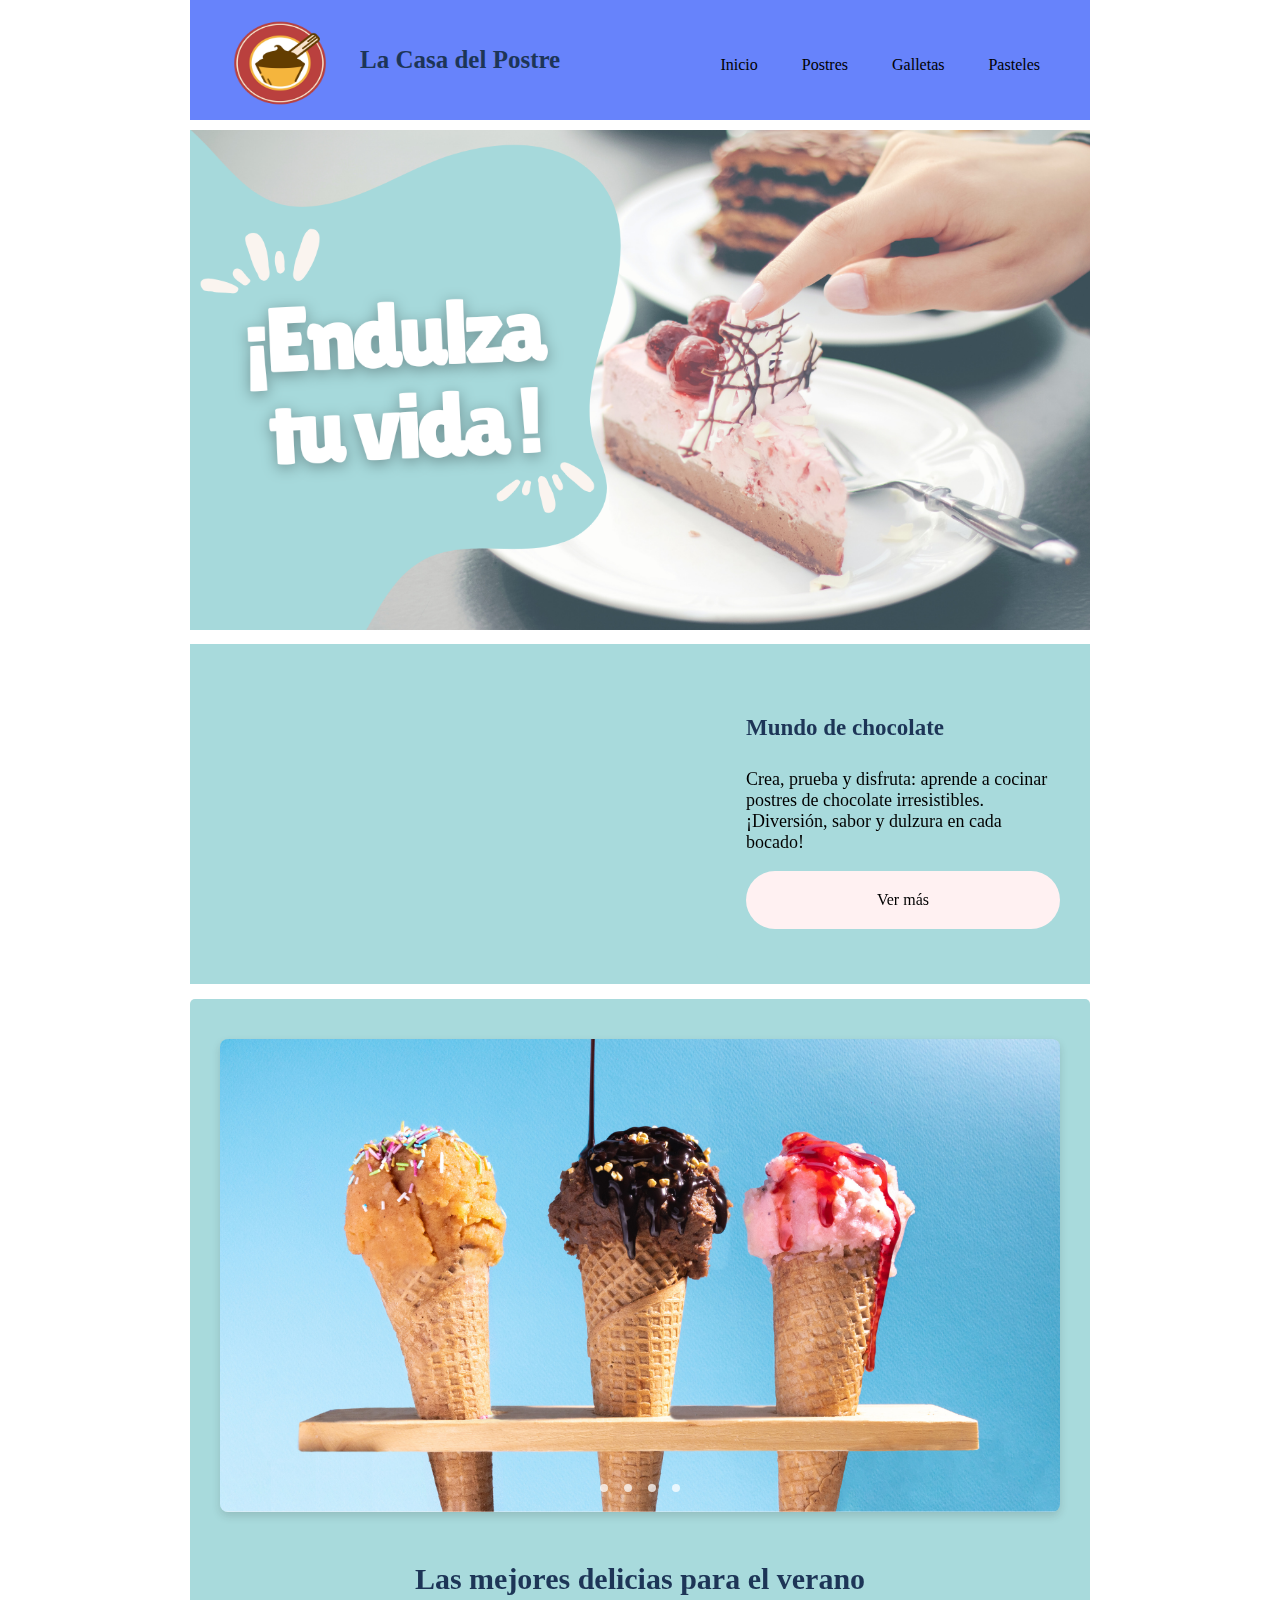
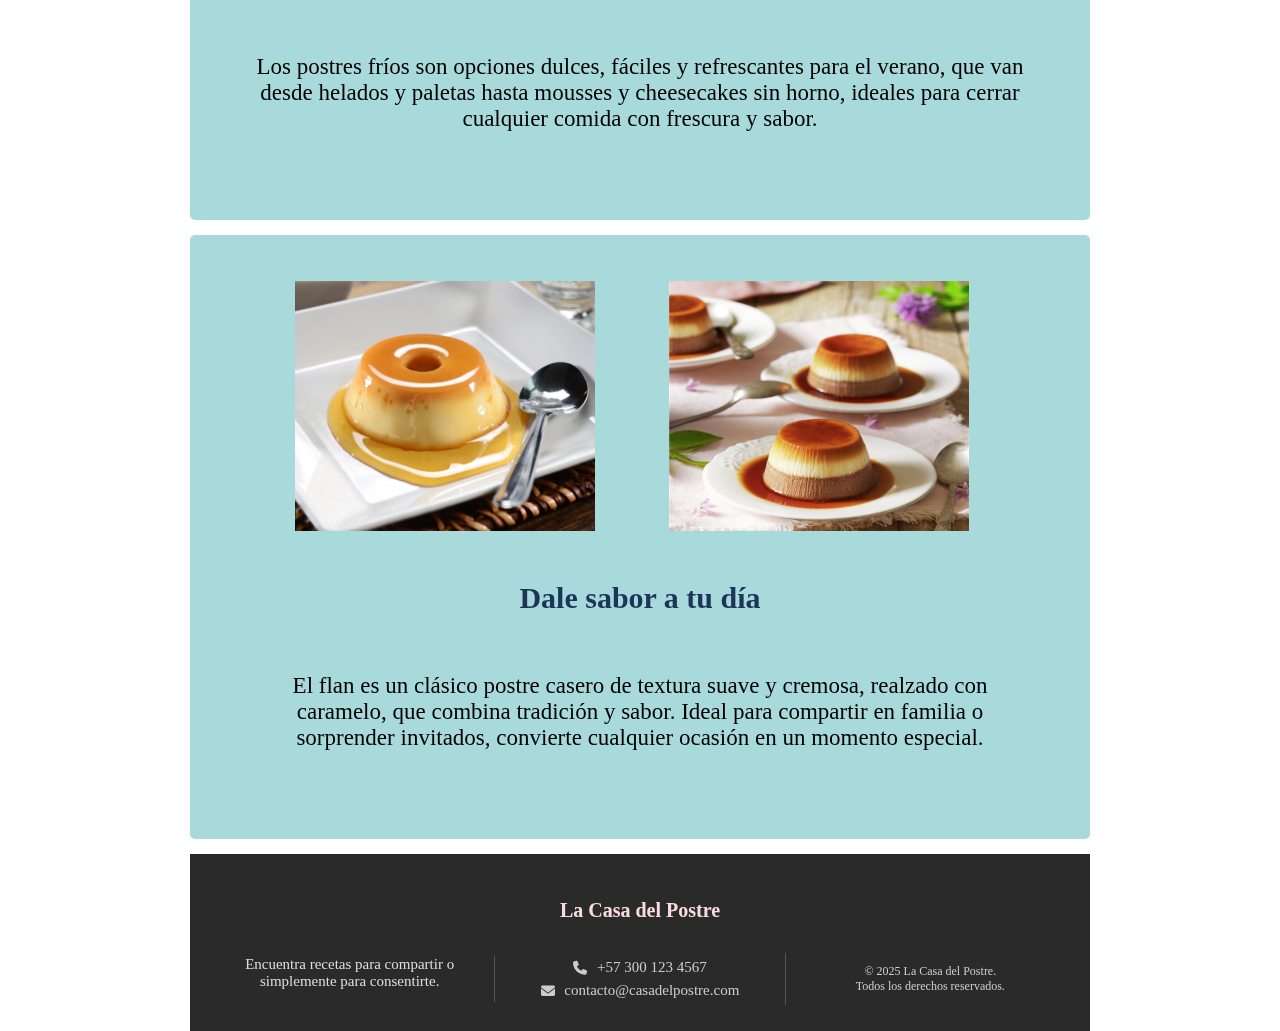
<file: index.html>
<!DOCTYPE html>
<html lang="en">

<head>
    <meta charset="UTF-8">
    <meta name="viewport" content="width=device-width, initial-scale=1.0">
    <title>La Casa del Postre</title>
    <link rel="stylesheet" href="css/estilos.css">
    <link rel="shortcut icon" href="imagenes/logo_cocina.jpg" type="image/x-icon">
    <link rel="stylesheet" href="https://cdnjs.cloudflare.com/ajax/libs/font-awesome/6.5.0/css/all.min.css">
</head>

<body>
    <header>
        <nav>
            <div class="logo-container">
                <a href="index.html">
                    <img class="img-logo" src="imagenes/logo_cocina.jpg" alt="Logo de postre">
                </a>
                <span class="nombre-pagina">La Casa del Postre</span>
            </div>

            <ul>
                <li><a href="index.html">Inicio</a></li>
                <li><a href="postres.html">Postres</a></li>
                <li><a href="galletas.html">Galletas</a></li>
                <li><a href="pasteles.html">Pasteles</a></li>
            </ul>
        </nav>
        <img class="banner" src="imagenes/banner.png" alt="banner">
    </header>

    <section class="featured">
        <iframe width="580" height="340" src="https://www.youtube.com/embed/MkJTzjGIRF8?si=1J0X7DpqJAadIHTi"
            title="YouTube video player" frameborder="0"
            allow="accelerometer; autoplay; clipboard-write; encrypted-media; gyroscope; picture-in-picture; web-share"
            referrerpolicy="strict-origin-when-cross-origin" allowfullscreen></iframe>

        <article class="ft-articulo">
            <h1>Mundo de chocolate</h1>
            <p>Crea, prueba y disfruta: aprende a cocinar postres de chocolate irresistibles. ¡Diversión, sabor y
                dulzura en cada bocado!
            </p>

            <div class="boton-container">
                <a
                    href="https://www.directoalpaladar.com/directo-al-paladar/las-mejores-75-recetas-de-chocolate-en-directo-al-paladar-para-celebrar-el-diadelchocolate">
                    <div class="boton">Ver más</div>
                </a>
            </div>
        </article>
    </section>

    <section>
        <article>
            <!-- carrusel -->
            <div class="container">
                <div class="slider-wrapper">
                    <div class="slider">
                        <img id="slider-1" src="imagenes/carrusel1.png" alt="">
                        <img id="slider-2" src="imagenes/carrusel2.png" alt="">
                        <img id="slider-3" src="imagenes/carrusel3.png" alt="">
                        <img id="slider-4" src="imagenes/carrusel4.png" alt="">
                    </div>
                    <div class="slider-nav">
                        <a href="#slider-1"></a>
                        <a href="#slider-2"></a>
                        <a href="#slider-3"></a>
                        <a href="#slider-4"></a>
                    </div>
                </div>
            </div>
            <!-- Fin carrusel -->

            <div class="art-cont">
                <h2> Las mejores delicias para el verano </h2>
                <p>Los postres fríos son opciones dulces, fáciles y refrescantes para el verano, que van desde helados y
                    paletas hasta mousses y cheesecakes sin horno, ideales para cerrar cualquier comida con frescura y
                    sabor.
                </p>
            </div>
        </article>

        <article>
            <figure class="art-image">
                <img src="imagenes/flan1.jpg" alt="Flan">
                <img src="imagenes/flan2.jpg" alt="Flan">
            </figure>
            <div class="art-cont">
                <h2> Dale sabor a tu día </h2>
                <p>El flan es un clásico postre casero de textura suave y cremosa, realzado con caramelo, que combina
                    tradición y sabor. Ideal para compartir en familia o sorprender invitados, convierte cualquier
                    ocasión en un momento especial.
                </p>
            </div>

        </article>
    </section>


    <footer>
        <h3 class="footer-title">La Casa del Postre</h3>

        <div class="footer-container">
            <div class="footer-column">
                
                <p class="footer-desc">
                    Encuentra recetas para compartir o simplemente para consentirte.
                </p>
            </div>

            <div class="footer-column">
                <div class="footer-info">
                    <p><i class="fas fa-phone"></i> +57 300 123 4567</p>
                    <p><i class="fas fa-envelope"></i> contacto@casadelpostre.com</p>
                </div>
            </div>

            <div class="footer-column">
                <p class="footer-copy">&copy; 2025 La Casa del Postre. <br> Todos los derechos reservados.</p>
            </div>
        </div>
    </footer>

</body>

</html>
</file>
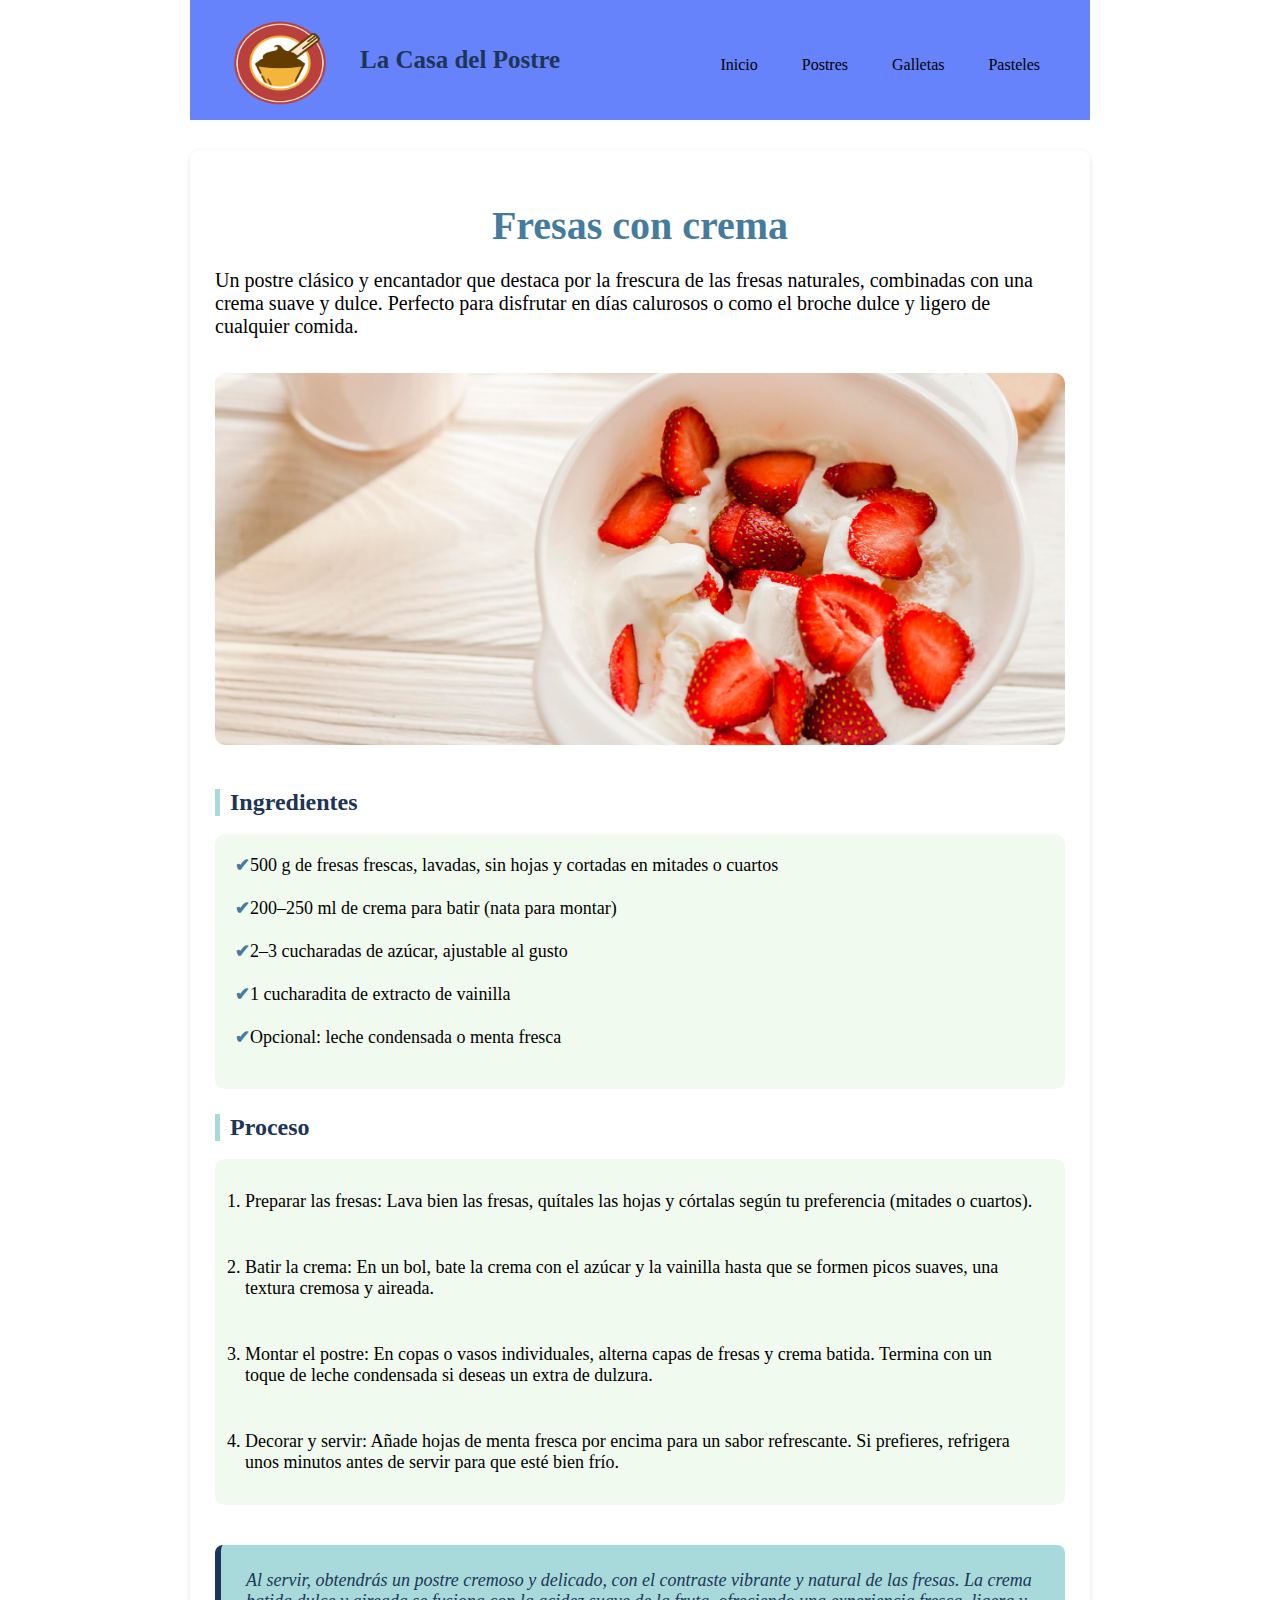
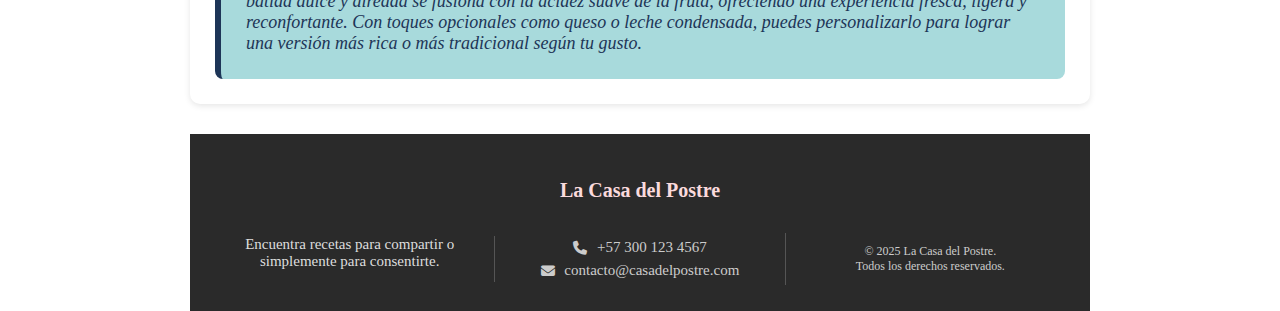
<file: fresas_crema.html>
<!DOCTYPE html>
<html lang="en">

<head>
    <meta charset="UTF-8">
    <meta name="viewport" content="width=device-width, initial-scale=1.0">
    <title>Fresas con crema</title>
    <link rel="stylesheet" href="css/estilos.css">
    <link rel="shortcut icon" href="imagenes/logo_cocina.jpg" type="image/x-icon">
    <link rel="stylesheet" href="https://cdnjs.cloudflare.com/ajax/libs/font-awesome/6.5.0/css/all.min.css">
</head>

<body>

    <header>
        <nav>
            <div class="logo-container">
                <a href="index.html">
                    <img class="img-logo" src="imagenes/logo_cocina.jpg" alt="Logo de postre">
                </a>
                <span class="nombre-pagina">La Casa del Postre</span>
            </div>

            <ul>
                <li><a href="index.html">Inicio</a></li>
                <li><a href="postres.html">Postres</a></li>
                <li><a href="galletas.html">Galletas</a></li>
                <li><a href="pasteles.html">Pasteles</a></li>
            </ul>
        </nav>
    </header>

    <section class="recipe">
        <h1>Fresas con crema</h1>
        <p>
            Un postre clásico y encantador que destaca por la frescura de las fresas naturales, combinadas con una crema
            suave y dulce. Perfecto para disfrutar en días calurosos o como el broche dulce y ligero de cualquier
            comida.
        </p>

        <img src="imagenes/fresas.jpg" alt="Fresas con crema servidas en tazón">

        <h2>Ingredientes</h2>
        <ul>
            <li>500 g de fresas frescas, lavadas, sin hojas y cortadas en mitades o cuartos</li><br>
            <li>200–250 ml de crema para batir (nata para montar)</li><br>
            <li>2–3 cucharadas de azúcar, ajustable al gusto</li><br>
            <li>1 cucharadita de extracto de vainilla</li><br>
            <li>Opcional: leche condensada o menta fresca</li><br>
        </ul>

        <h2>Proceso</h2>
        <ol>
            <li>Preparar las fresas:
                Lava bien las fresas, quítales las hojas y córtalas según tu preferencia (mitades o cuartos).
            </li><br>
            <li>Batir la crema:
                En un bol, bate la crema con el azúcar y la vainilla hasta que se formen picos suaves, una textura
                cremosa y aireada.
            </li> <br>
            <li>Montar el postre:
                En copas o vasos individuales, alterna capas de fresas y crema batida. Termina con un toque de leche
                condensada si deseas un extra de dulzura.
            </li><br>
            <li>Decorar y servir:
                Añade hojas de menta fresca por encima para un sabor refrescante. Si prefieres, refrigera unos minutos
                antes de servir para que esté bien frío.
            </li>
        </ol>

        <div class="resultado">
            Al servir, obtendrás un postre cremoso y delicado, con el contraste vibrante y natural de las fresas. La
            crema batida dulce y aireada se fusiona con la acidez suave de la fruta, ofreciendo una experiencia fresca,
            ligera y reconfortante. Con toques opcionales como queso o leche condensada, puedes personalizarlo para
            lograr una versión más rica o más tradicional según tu gusto.
        </div>
    </section>

    <footer>
        <h3 class="footer-title">La Casa del Postre</h3>

        <div class="footer-container">
            <div class="footer-column">
                
                <p class="footer-desc">
                    Encuentra recetas para compartir o simplemente para consentirte.
                </p>
            </div>

            <div class="footer-column">
                <div class="footer-info">
                    <p><i class="fas fa-phone"></i> +57 300 123 4567</p>
                    <p><i class="fas fa-envelope"></i> contacto@casadelpostre.com</p>
                </div>
            </div>

            <div class="footer-column">
                <p class="footer-copy">&copy; 2025 La Casa del Postre. <br> Todos los derechos reservados.</p>
            </div>
        </div>
    </footer>
</body>

</html>
</file>
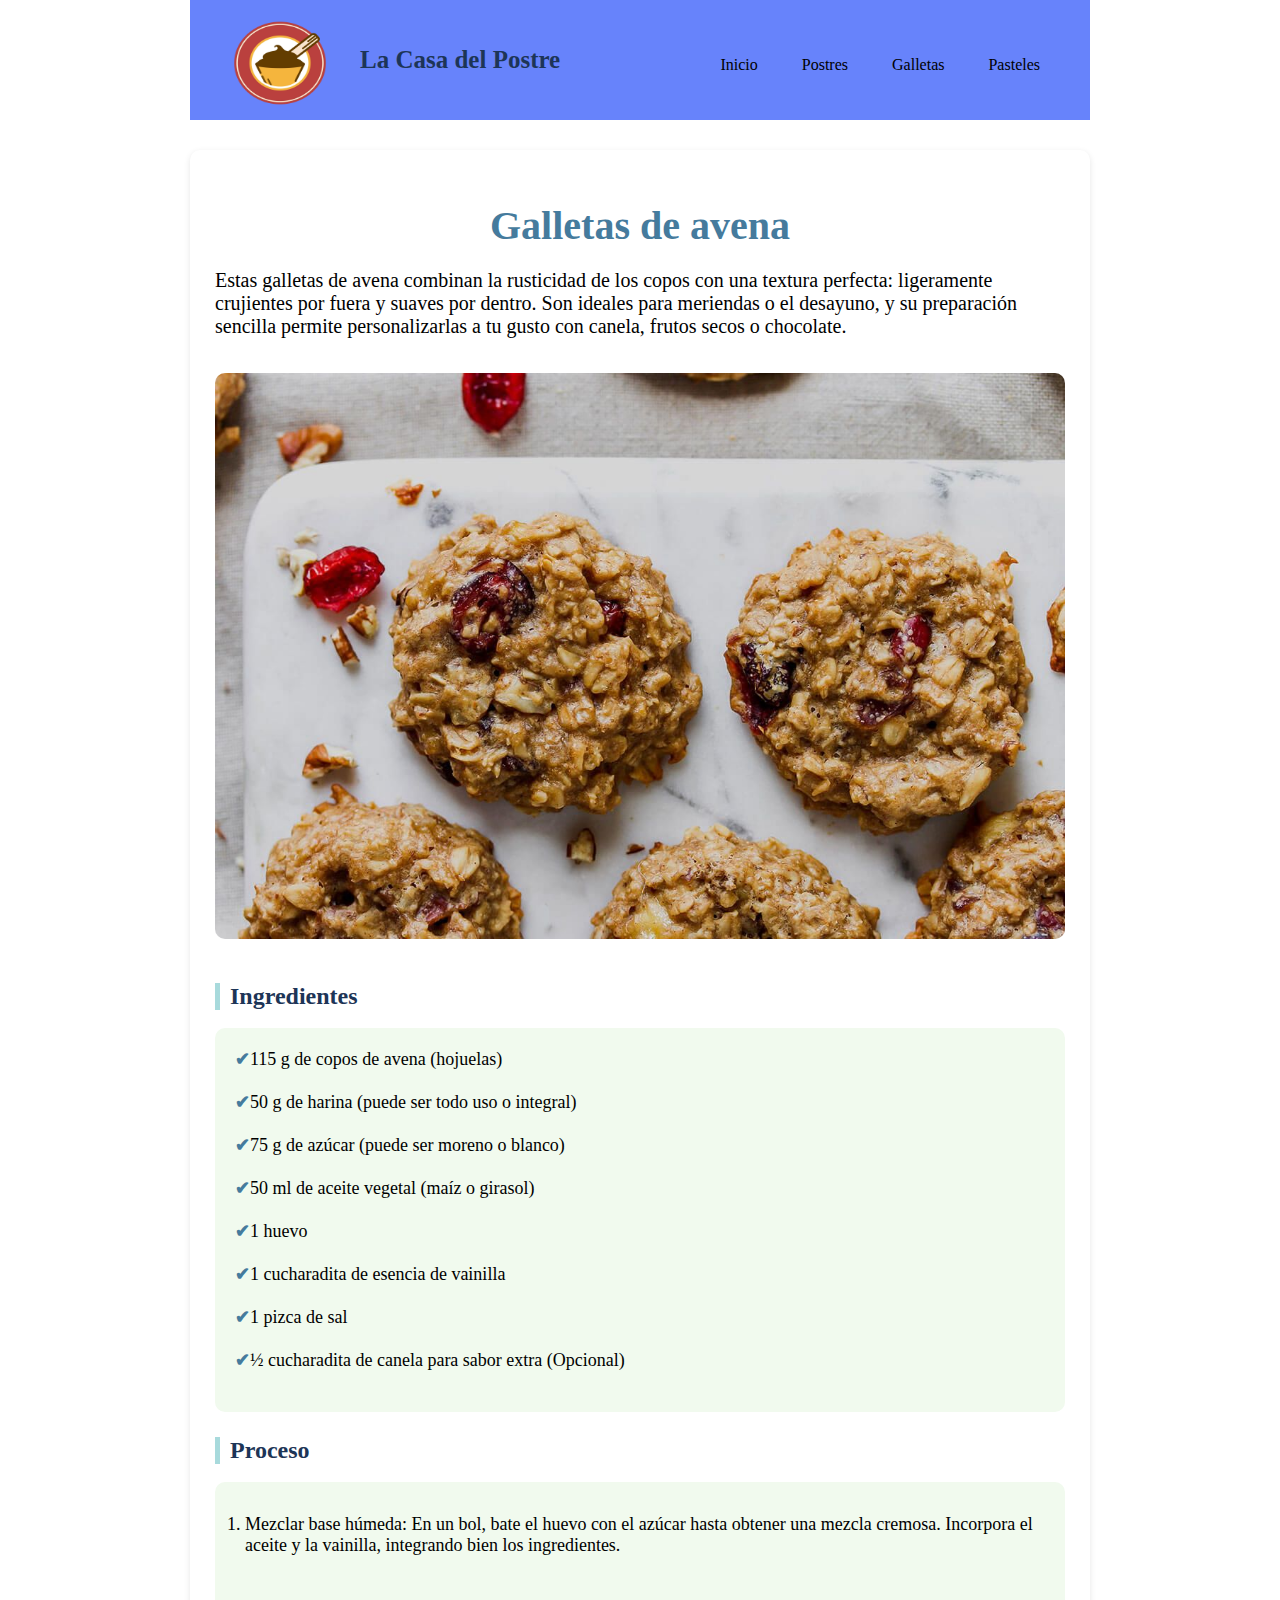
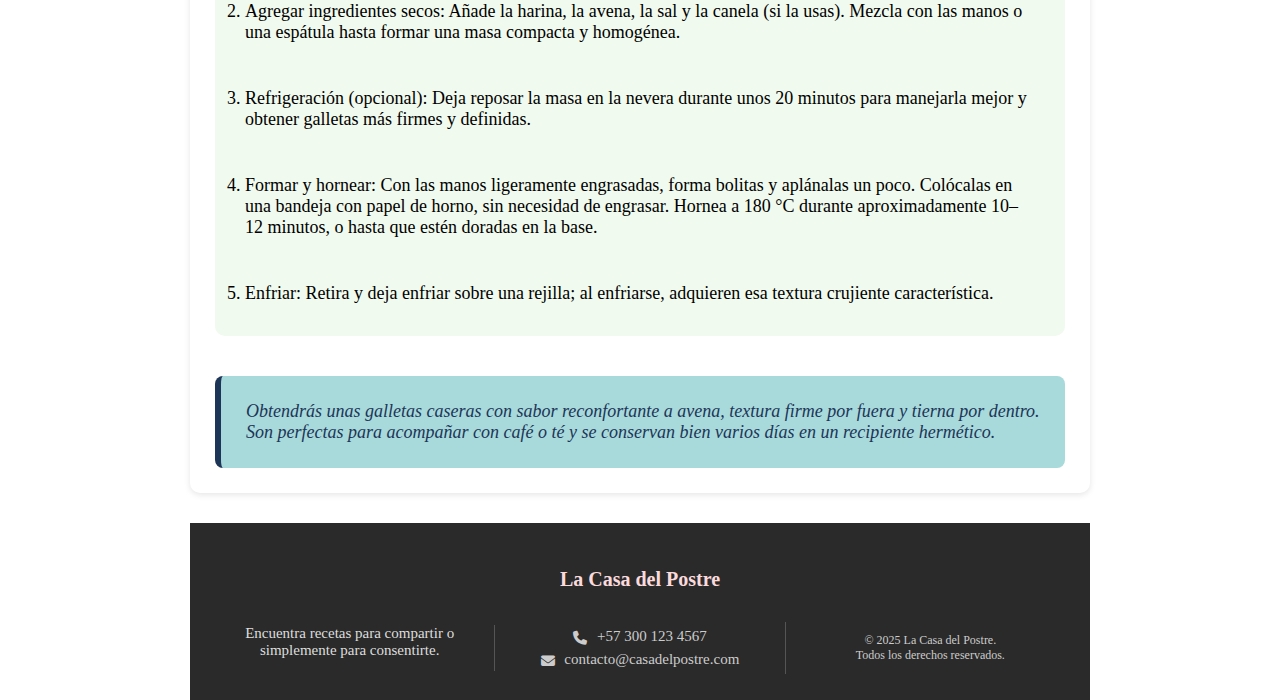
<file: g_avena.html>
<!DOCTYPE html>
<html lang="en">

<head>
    <meta charset="UTF-8">
    <meta name="viewport" content="width=device-width, initial-scale=1.0">
    <title>Galletas de avena</title>
    <link rel="stylesheet" href="css/estilos.css">
    <link rel="shortcut icon" href="imagenes/logo_cocina.jpg" type="image/x-icon">
    <link rel="stylesheet" href="https://cdnjs.cloudflare.com/ajax/libs/font-awesome/6.5.0/css/all.min.css">
</head>

<body>

    <header>
        <nav>
            <div class="logo-container">
                <a href="index.html">
                    <img class="img-logo" src="imagenes/logo_cocina.jpg" alt="Logo de postre">
                </a>
                <span class="nombre-pagina">La Casa del Postre</span>
            </div>

            <ul>
                <li><a href="index.html">Inicio</a></li>
                <li><a href="postres.html">Postres</a></li>
                <li><a href="galletas.html">Galletas</a></li>
                <li><a href="pasteles.html">Pasteles</a></li>
            </ul>
        </nav>
    </header>

    <section class="recipe">
        <h1>Galletas de avena</h1>
        <p>
            Estas galletas de avena combinan la rusticidad de los copos con una textura perfecta: ligeramente crujientes
            por fuera y suaves por dentro. Son ideales para meriendas o el desayuno, y su preparación sencilla permite
            personalizarlas a tu gusto con canela, frutos secos o chocolate.
        </p>

        <img src="imagenes/g_avena.jpg" alt="Galletas de avena">

        <h2>Ingredientes</h2>
        <ul>
            <li>115 g de copos de avena (hojuelas)</li><br>
            <li>50 g de harina (puede ser todo uso o integral)</li><br>
            <li>75 g de azúcar (puede ser moreno o blanco)</li><br>
            <li>50 ml de aceite vegetal (maíz o girasol)</li><br>
            <li>1 huevo</li><br>
            <li>1 cucharadita de esencia de vainilla</li><br>
            <li>1 pizca de sal</li><br>
            <li>½ cucharadita de canela para sabor extra (Opcional)</li><br>
        </ul>

        <h2>Proceso</h2>
        <ol>
            <li>Mezclar base húmeda:
                En un bol, bate el huevo con el azúcar hasta obtener una mezcla cremosa. Incorpora el aceite y la
                vainilla, integrando bien los ingredientes.
            </li><br>
            <li>Agregar ingredientes secos:
                Añade la harina, la avena, la sal y la canela (si la usas). Mezcla con las manos o una espátula hasta
                formar una masa compacta y homogénea.
            </li> <br>
            <li>Refrigeración (opcional):
                Deja reposar la masa en la nevera durante unos 20 minutos para manejarla mejor y obtener galletas más
                firmes y definidas.
            </li><br>
            <li>Formar y hornear:
                Con las manos ligeramente engrasadas, forma bolitas y aplánalas un poco. Colócalas en una bandeja con
                papel de horno, sin necesidad de engrasar. Hornea a 180 °C durante aproximadamente 10–12 minutos, o
                hasta que estén doradas en la base.
            </li><br>
            <li>Enfriar:
                Retira y deja enfriar sobre una rejilla; al enfriarse, adquieren esa textura crujiente característica.
            </li>
        </ol>

        <div class="resultado">
            Obtendrás unas galletas caseras con sabor reconfortante a avena, textura firme por fuera y tierna por
            dentro. Son perfectas para acompañar con café o té y se conservan bien varios días en un recipiente
            hermético.
        </div>
    </section>

    <footer>
        <h3 class="footer-title">La Casa del Postre</h3>

        <div class="footer-container">
            <div class="footer-column">
                
                <p class="footer-desc">
                    Encuentra recetas para compartir o simplemente para consentirte.
                </p>
            </div>

            <div class="footer-column">
                <div class="footer-info">
                    <p><i class="fas fa-phone"></i> +57 300 123 4567</p>
                    <p><i class="fas fa-envelope"></i> contacto@casadelpostre.com</p>
                </div>
            </div>

            <div class="footer-column">
                <p class="footer-copy">&copy; 2025 La Casa del Postre. <br> Todos los derechos reservados.</p>
            </div>
        </div>
    </footer>
</body>

</html>
</file>
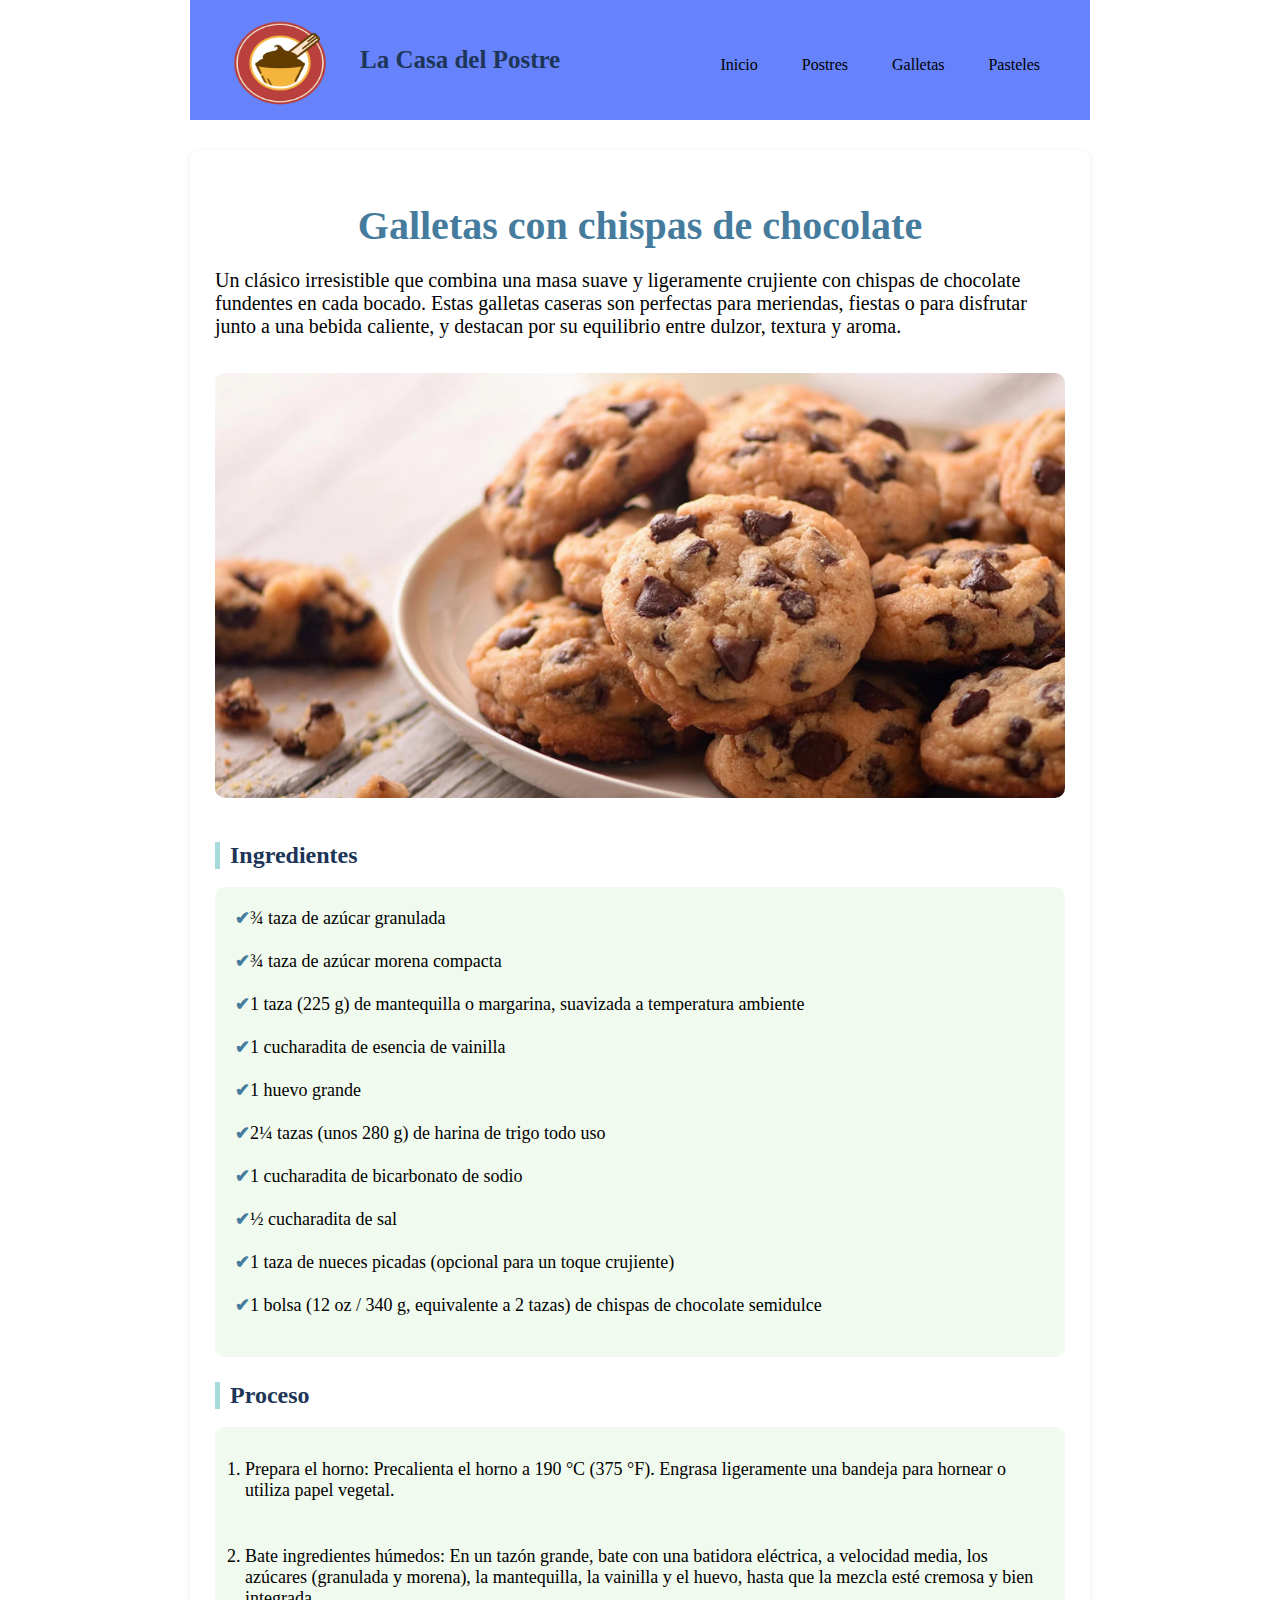
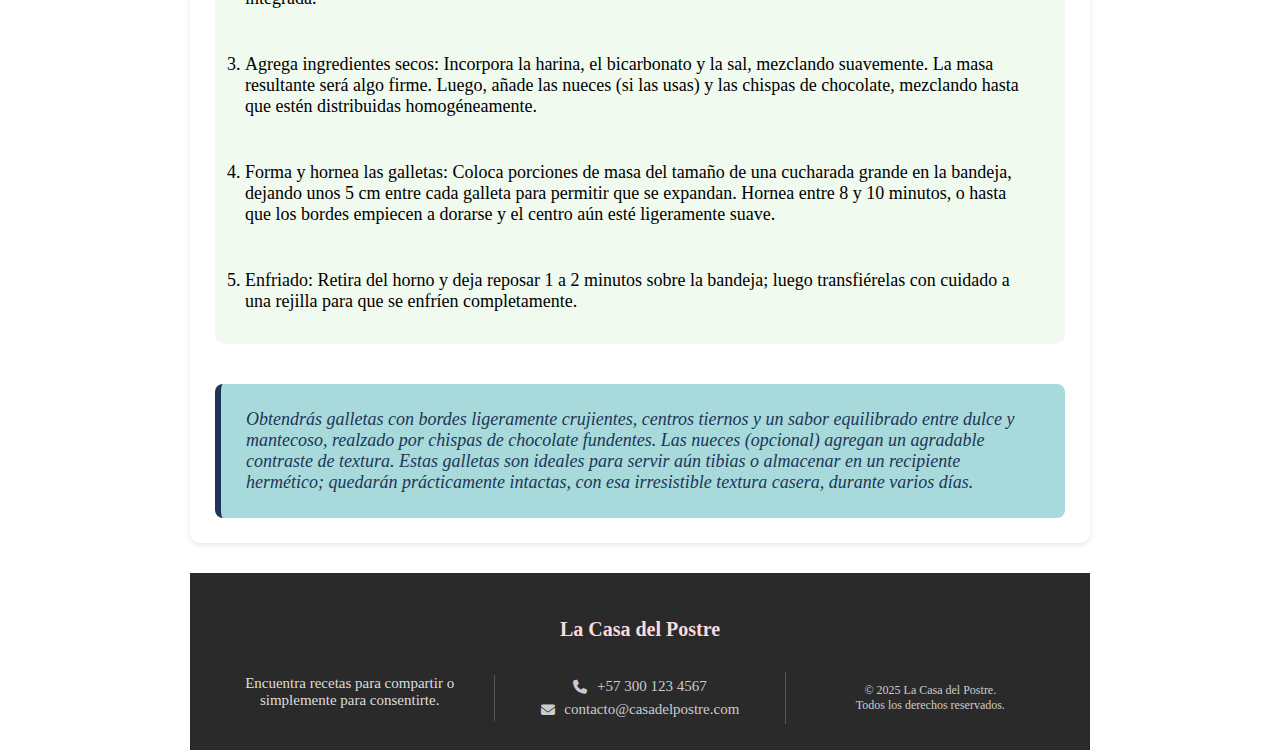
<file: g_chocolate.html>
<!DOCTYPE html>
<html lang="en">

<head>
    <meta charset="UTF-8">
    <meta name="viewport" content="width=device-width, initial-scale=1.0">
    <title>Galletas con chispas de chocolate</title>
    <link rel="stylesheet" href="css/estilos.css">
    <link rel="shortcut icon" href="imagenes/logo_cocina.jpg" type="image/x-icon">
    <link rel="stylesheet" href="https://cdnjs.cloudflare.com/ajax/libs/font-awesome/6.5.0/css/all.min.css">
</head>

<body>

    <header>
        <nav>
            <div class="logo-container">
                <a href="index.html">
                    <img class="img-logo" src="imagenes/logo_cocina.jpg" alt="Logo de postre">
                </a>
                <span class="nombre-pagina">La Casa del Postre</span>
            </div>

            <ul>
                <li><a href="index.html">Inicio</a></li>
                <li><a href="postres.html">Postres</a></li>
                <li><a href="galletas.html">Galletas</a></li>
                <li><a href="pasteles.html">Pasteles</a></li>
            </ul>
        </nav>
    </header>

    <section class="recipe">
        <h1>Galletas con chispas de chocolate</h1>
        <p>
            Un clásico irresistible que combina una masa suave y ligeramente crujiente con chispas de chocolate
            fundentes en cada bocado. Estas galletas caseras son perfectas para meriendas, fiestas o para disfrutar
            junto a una bebida caliente, y destacan por su equilibrio entre dulzor, textura y aroma.
        </p>

        <img src="imagenes/g_chocolate.jpg" alt="Galletas con chispas de chocolate">

        <h2>Ingredientes</h2>
        <ul>
            <li>¾ taza de azúcar granulada</li><br>
            <li>¾ taza de azúcar morena compacta</li><br>
            <li>1 taza (225 g) de mantequilla o margarina, suavizada a temperatura ambiente</li><br>
            <li>1 cucharadita de esencia de vainilla</li><br>
            <li>1 huevo grande</li><br>
            <li>2¼ tazas (unos 280 g) de harina de trigo todo uso</li><br>
            <li>1 cucharadita de bicarbonato de sodio</li><br>
            <li>½ cucharadita de sal</li><br>
            <li>1 taza de nueces picadas (opcional para un toque crujiente)</li><br>
            <li>1 bolsa (12 oz / 340 g, equivalente a 2 tazas) de chispas de chocolate semidulce</li><br>
        </ul>

        <h2>Proceso</h2>
        <ol>
            <li>Prepara el horno:
                Precalienta el horno a 190 °C (375 °F). Engrasa ligeramente una bandeja para hornear o utiliza papel
                vegetal.
            </li><br>
            <li>Bate ingredientes húmedos:
                En un tazón grande, bate con una batidora eléctrica, a velocidad media, los azúcares (granulada y
                morena), la mantequilla, la vainilla y el huevo, hasta que la mezcla esté cremosa y bien integrada.
            </li> <br>
            <li>Agrega ingredientes secos:
                Incorpora la harina, el bicarbonato y la sal, mezclando suavemente. La masa resultante será algo firme.
                Luego, añade las nueces (si las usas) y las chispas de chocolate, mezclando hasta que estén distribuidas
                homogéneamente.
            </li><br>
            <li>Forma y hornea las galletas:
                Coloca porciones de masa del tamaño de una cucharada grande en la bandeja, dejando unos 5 cm entre cada
                galleta para permitir que se expandan. Hornea entre 8 y 10 minutos, o hasta que los bordes empiecen a
                dorarse y el centro aún esté ligeramente suave.
            </li><br>
            <li>Enfriado:
                Retira del horno y deja reposar 1 a 2 minutos sobre la bandeja; luego transfiérelas con cuidado a una
                rejilla para que se enfríen completamente.
            </li>
        </ol>

        <div class="resultado">
            Obtendrás galletas con bordes ligeramente crujientes, centros tiernos y un sabor equilibrado entre dulce y
            mantecoso, realzado por chispas de chocolate fundentes. Las nueces (opcional) agregan un agradable contraste
            de textura. Estas galletas son ideales para servir aún tibias o almacenar en un recipiente hermético;
            quedarán prácticamente intactas, con esa irresistible textura casera, durante varios días.
        </div>
    </section>

    <footer>
        <h3 class="footer-title">La Casa del Postre</h3>

        <div class="footer-container">
            <div class="footer-column">
                
                <p class="footer-desc">
                    Encuentra recetas para compartir o simplemente para consentirte.
                </p>
            </div>

            <div class="footer-column">
                <div class="footer-info">
                    <p><i class="fas fa-phone"></i> +57 300 123 4567</p>
                    <p><i class="fas fa-envelope"></i> contacto@casadelpostre.com</p>
                </div>
            </div>

            <div class="footer-column">
                <p class="footer-copy">&copy; 2025 La Casa del Postre. <br> Todos los derechos reservados.</p>
            </div>
        </div>
    </footer>
</body>

</html>
</file>
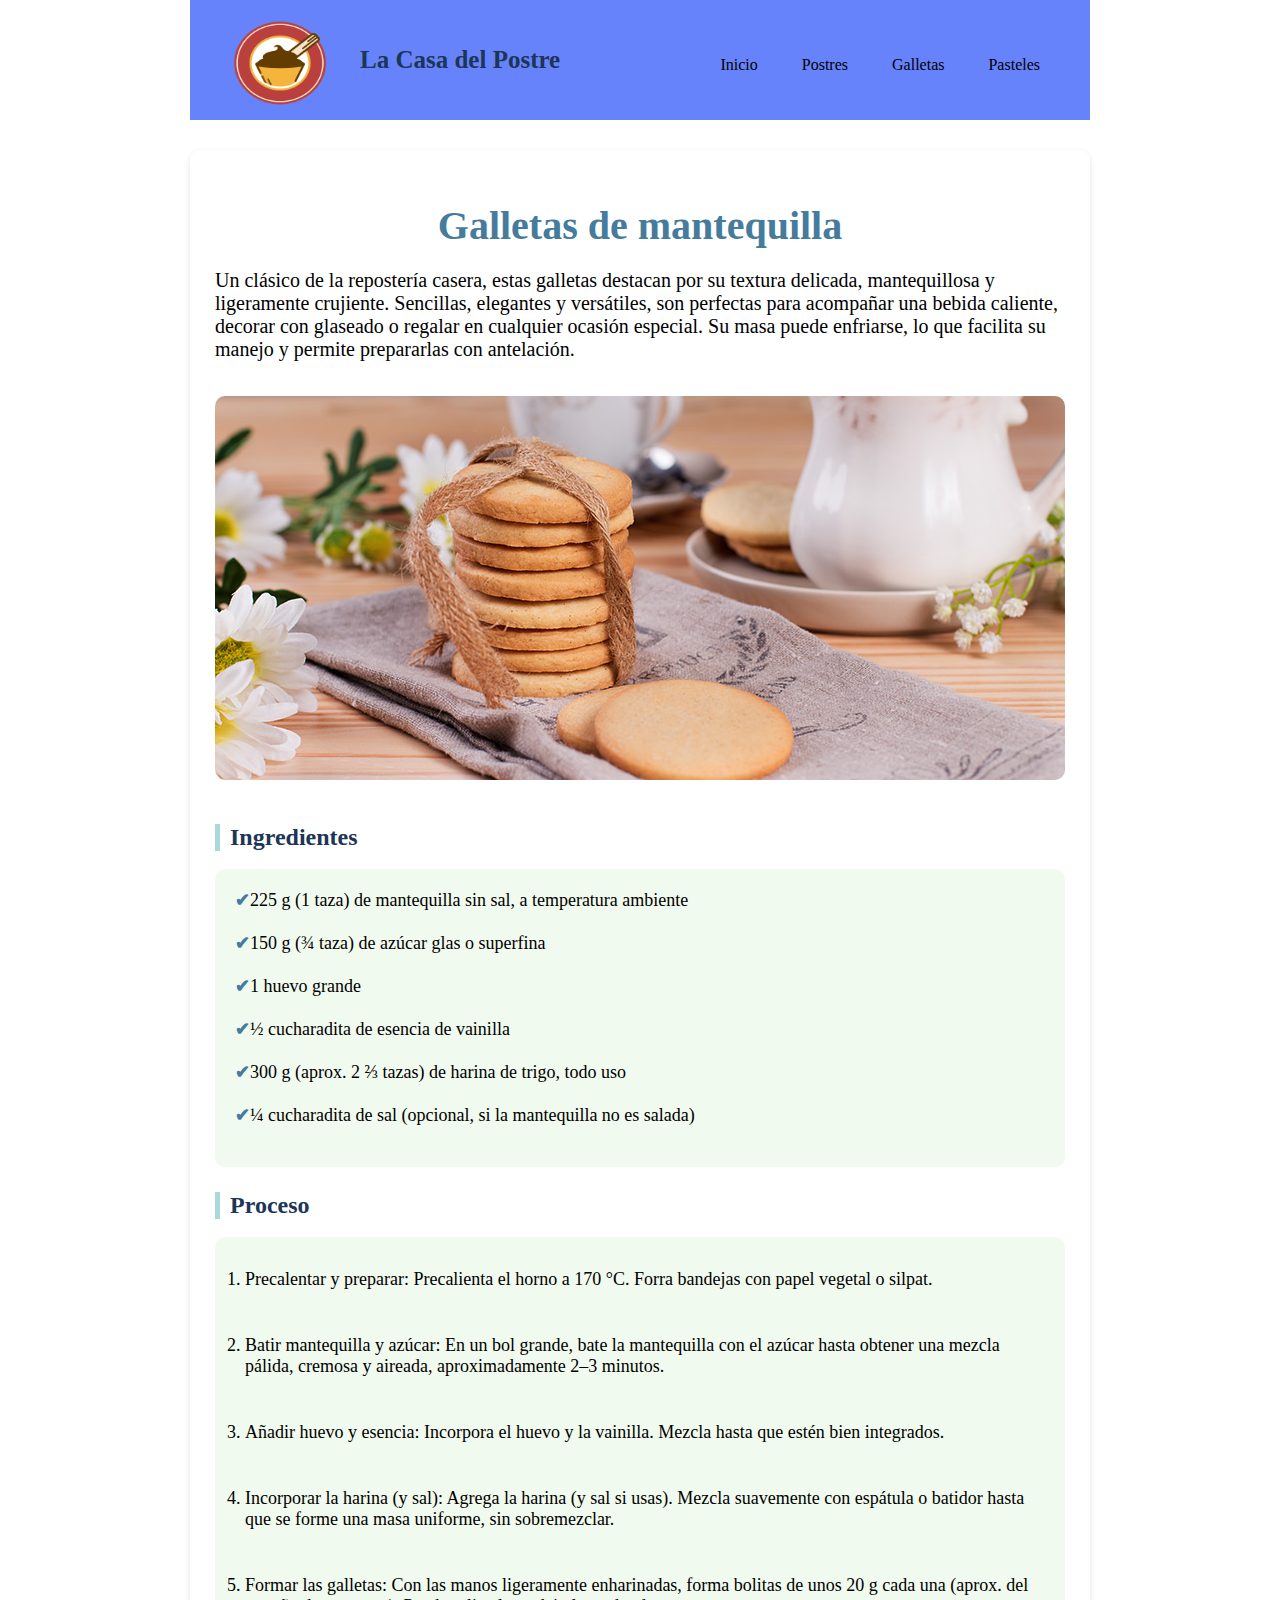
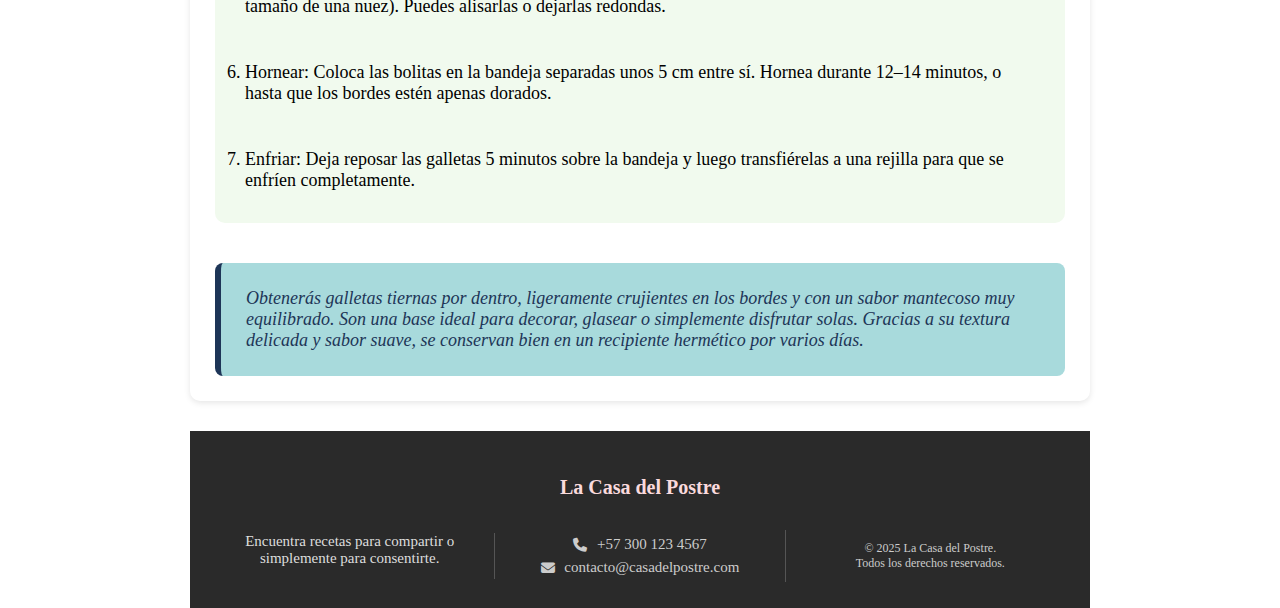
<file: g_mantequilla.html>
<!DOCTYPE html>
<html lang="en">

<head>
    <meta charset="UTF-8">
    <meta name="viewport" content="width=device-width, initial-scale=1.0">
    <title>Galletas de mantequilla</title>
    <link rel="stylesheet" href="css/estilos.css">
    <link rel="shortcut icon" href="imagenes/logo_cocina.jpg" type="image/x-icon">
    <link rel="stylesheet" href="https://cdnjs.cloudflare.com/ajax/libs/font-awesome/6.5.0/css/all.min.css">
</head>

<body>

    <header>
        <nav>
            <div class="logo-container">
                <a href="index.html">
                    <img class="img-logo" src="imagenes/logo_cocina.jpg" alt="Logo de postre">
                </a>
                <span class="nombre-pagina">La Casa del Postre</span>
            </div>

            <ul>
                <li><a href="index.html">Inicio</a></li>
                <li><a href="postres.html">Postres</a></li>
                <li><a href="galletas.html">Galletas</a></li>
                <li><a href="pasteles.html">Pasteles</a></li>
            </ul>
        </nav>
    </header>

    <section class="recipe">
        <h1>Galletas de mantequilla</h1>
        <p>
            Un clásico de la repostería casera, estas galletas destacan por su textura delicada, mantequillosa y
            ligeramente crujiente. Sencillas, elegantes y versátiles, son perfectas para acompañar una bebida caliente,
            decorar con glaseado o regalar en cualquier ocasión especial. Su masa puede enfriarse, lo que facilita su
            manejo y permite prepararlas con antelación.
        </p>

        <img src="imagenes/g_mantequilla.jpg" alt="Galletas de mantequilla">

        <h2>Ingredientes</h2>
        <ul>
            <li>225 g (1 taza) de mantequilla sin sal, a temperatura ambiente</li><br>
            <li>150 g (¾ taza) de azúcar glas o superfina</li><br>
            <li>1 huevo grande</li><br>
            <li>½ cucharadita de esencia de vainilla</li><br>
            <li>300 g (aprox. 2 ⅔ tazas) de harina de trigo, todo uso</li><br>
            <li>¼ cucharadita de sal (opcional, si la mantequilla no es salada)</li><br>
        </ul>

        <h2>Proceso</h2>
        <ol>
            <li>Precalentar y preparar:
                Precalienta el horno a 170 °C. Forra bandejas con papel vegetal o silpat.
            </li><br>
            <li>Batir mantequilla y azúcar:
                En un bol grande, bate la mantequilla con el azúcar hasta obtener una mezcla pálida, cremosa y aireada,
                aproximadamente 2–3 minutos.
            </li> <br>
            <li>Añadir huevo y esencia:
                Incorpora el huevo y la vainilla. Mezcla hasta que estén bien integrados.
            </li><br>
            <li>Incorporar la harina (y sal):
                Agrega la harina (y sal si usas). Mezcla suavemente con espátula o batidor hasta que se forme una masa
                uniforme, sin sobremezclar.
            </li><br>
            <li>Formar las galletas:
                Con las manos ligeramente enharinadas, forma bolitas de unos 20 g cada una (aprox. del tamaño de una
                nuez). Puedes alisarlas o dejarlas redondas.
            </li><br>
            <li>Hornear:
                Coloca las bolitas en la bandeja separadas unos 5 cm entre sí. Hornea durante 12–14 minutos, o hasta que
                los bordes estén apenas dorados.
            </li><br>
            <li>Enfriar:
                Deja reposar las galletas 5 minutos sobre la bandeja y luego transfiérelas a una rejilla para que se
                enfríen completamente.
            </li>
        </ol>

        <div class="resultado">
            Obtenerás galletas tiernas por dentro, ligeramente crujientes en los bordes y con un sabor mantecoso muy
            equilibrado. Son una base ideal para decorar, glasear o simplemente disfrutar solas. Gracias a su textura
            delicada y sabor suave, se conservan bien en un recipiente hermético por varios días.
        </div>
    </section>

    <footer>
        <h3 class="footer-title">La Casa del Postre</h3>

        <div class="footer-container">
            <div class="footer-column">
                
                <p class="footer-desc">
                    Encuentra recetas para compartir o simplemente para consentirte.
                </p>
            </div>

            <div class="footer-column">
                <div class="footer-info">
                    <p><i class="fas fa-phone"></i> +57 300 123 4567</p>
                    <p><i class="fas fa-envelope"></i> contacto@casadelpostre.com</p>
                </div>
            </div>

            <div class="footer-column">
                <p class="footer-copy">&copy; 2025 La Casa del Postre. <br> Todos los derechos reservados.</p>
            </div>
        </div>
    </footer>
</body>

</html>
</file>
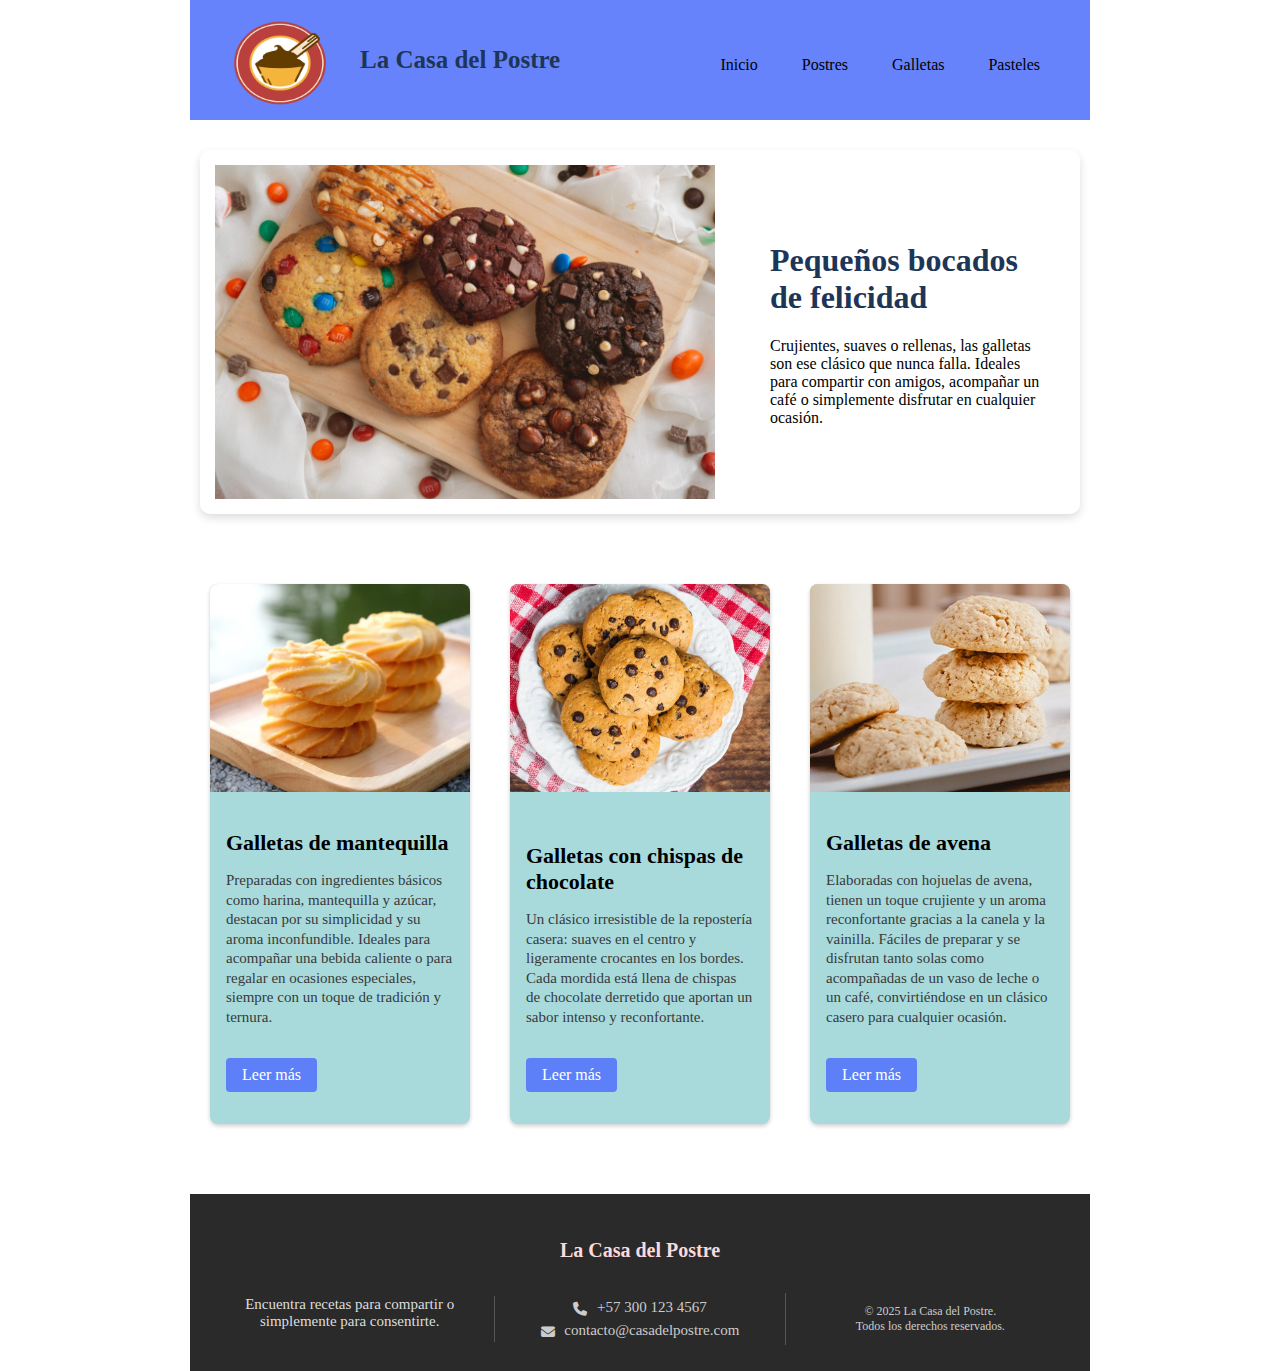
<file: galletas.html>
<!DOCTYPE html>
<html lang="en">

<head>
    <meta charset="UTF-8">
    <meta name="viewport" content="width=device-width, initial-scale=1.0">
    <title>Galletas</title>
    <link rel="stylesheet" href="css/estilos.css">
    <link rel="shortcut icon" href="imagenes/logo_cocina.jpg" type="image/x-icon">
    <link rel="stylesheet" href="https://cdnjs.cloudflare.com/ajax/libs/font-awesome/6.5.0/css/all.min.css">
</head>

<body>
    <header>
        <nav>
            <div class="logo-container">
                <a href="index.html">
                    <img class="img-logo" src="imagenes/logo_cocina.jpg" alt="Logo de postre">
                </a>
                <span class="nombre-pagina">La Casa del Postre</span>
            </div>

            <ul>
                <li><a href="index.html">Inicio</a></li>
                <li><a href="postres.html">Postres</a></li>
                <li><a href="galletas.html">Galletas</a></li>
                <li><a href="pasteles.html">Pasteles</a></li>
            </ul>
        </nav>
    </header>

    <div class="contenedor">
        <img src="imagenes/galletas_banner.jpg" alt="Galletas">

        <div class="contenedor-texto">
            <h1>Pequeños bocados de felicidad</h1>
            <p>
                Crujientes, suaves o rellenas, las galletas son ese clásico que nunca falla. Ideales para compartir con
                amigos, acompañar un café o simplemente disfrutar en cualquier ocasión.
            </p>
        </div>
    </div>

    <div class="card-container">
        <div class="card">
            <img src="imagenes/galletas_mantequilla.jpg" alt="Galletas de mantequilla">
            <div class="card-content">
                <h3>Galletas de mantequilla</h3>
                <p>Preparadas con ingredientes básicos como harina, mantequilla y azúcar, destacan por su simplicidad y
                    su aroma inconfundible. Ideales para acompañar una bebida caliente o para regalar en ocasiones
                    especiales, siempre con un toque de tradición y ternura.</p>
                <a href="g_mantequilla.html" class="btn">Leer más</a>
            </div>
        </div>

        <div class="card">
            <img src="imagenes/galletas_chispas.jpg" alt="Galletas con chispas de chocolate">
            <div class="card-content">
                <h3>Galletas con chispas de chocolate</h3>
                <p>Un clásico irresistible de la repostería casera: suaves en el centro y ligeramente crocantes en los
                    bordes. Cada mordida está llena de chispas de chocolate derretido que aportan un sabor intenso y
                    reconfortante.</p>
                <a href="g_chocolate.html" class="btn">Leer más</a>
            </div>
        </div>

        <div class="card">
            <img src="imagenes/galletas_avena.jpg" alt="Galletas de avena">
            <div class="card-content">
                <h3>Galletas de avena</h3>
                <p>Elaboradas con hojuelas de avena, tienen un toque crujiente y un aroma reconfortante gracias a la
                    canela y la vainilla. Fáciles de preparar y se disfrutan tanto solas como acompañadas de un vaso
                    de leche o un café, convirtiéndose en un clásico casero para cualquier ocasión.</p>
                <a href="g_avena.html" class="btn">Leer más</a>
            </div>
        </div>
    </div>


    <footer>
        <h3 class="footer-title">La Casa del Postre</h3>

        <div class="footer-container">
            <div class="footer-column">
                
                <p class="footer-desc">
                    Encuentra recetas para compartir o simplemente para consentirte.
                </p>
            </div>

            <div class="footer-column">
                <div class="footer-info">
                    <p><i class="fas fa-phone"></i> +57 300 123 4567</p>
                    <p><i class="fas fa-envelope"></i> contacto@casadelpostre.com</p>
                </div>
            </div>

            <div class="footer-column">
                <p class="footer-copy">&copy; 2025 La Casa del Postre. <br> Todos los derechos reservados.</p>
            </div>
        </div>
    </footer>

</body>

</html>
</file>
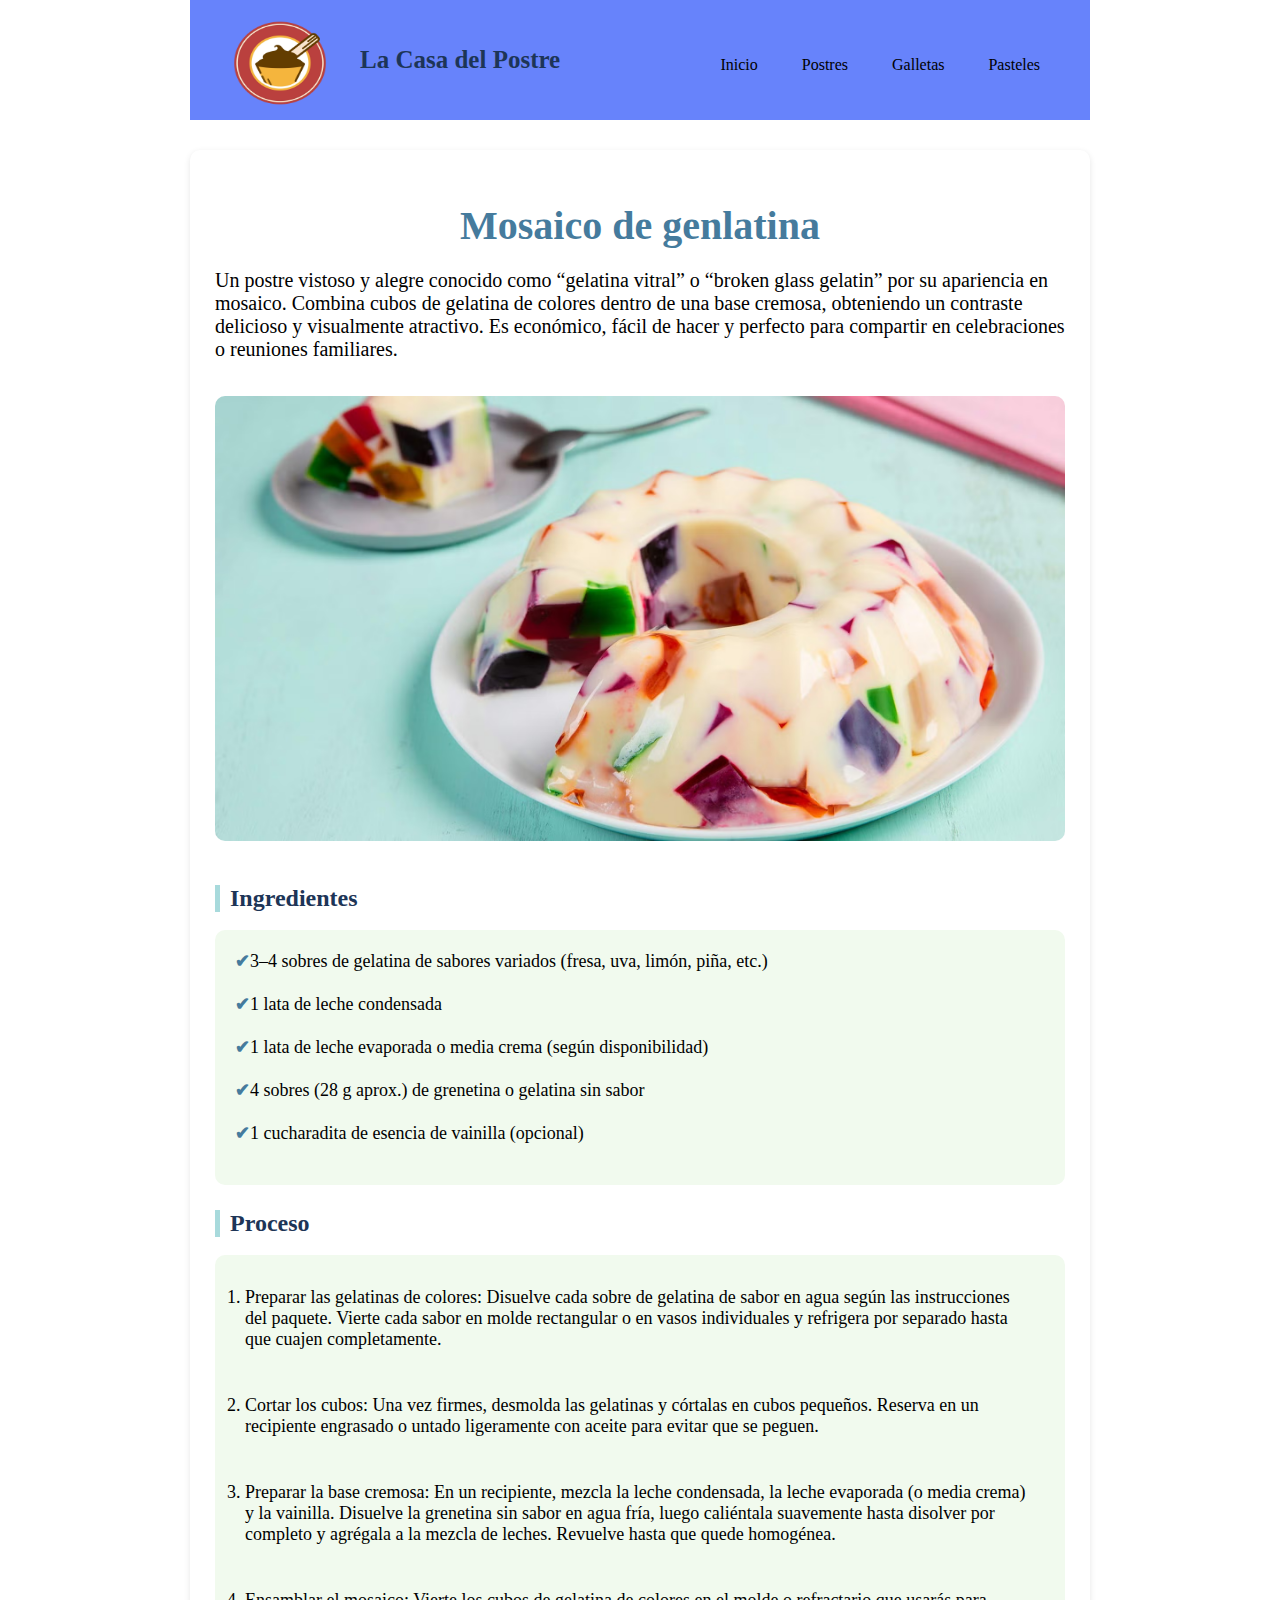
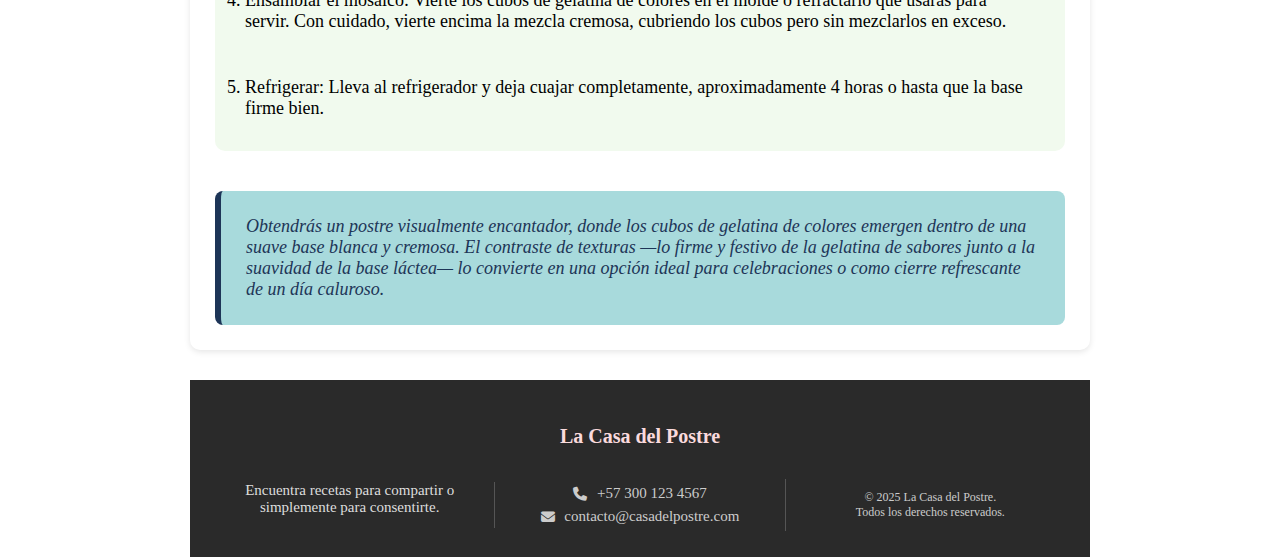
<file: gelatina.html>
<!DOCTYPE html>
<html lang="en">

<head>
    <meta charset="UTF-8">
    <meta name="viewport" content="width=device-width, initial-scale=1.0">
    <title>Mosaico de gelatina</title>
    <link rel="stylesheet" href="css/estilos.css">
    <link rel="shortcut icon" href="imagenes/logo_cocina.jpg" type="image/x-icon">
    <link rel="stylesheet" href="https://cdnjs.cloudflare.com/ajax/libs/font-awesome/6.5.0/css/all.min.css">
</head>

<body>

    <header>
        <nav>
            <div class="logo-container">
                <a href="index.html">
                    <img class="img-logo" src="imagenes/logo_cocina.jpg" alt="Logo de postre">
                </a>
                <span class="nombre-pagina">La Casa del Postre</span>
            </div>

            <ul>
                <li><a href="index.html">Inicio</a></li>
                <li><a href="postres.html">Postres</a></li>
                <li><a href="galletas.html">Galletas</a></li>
                <li><a href="pasteles.html">Pasteles</a></li>
            </ul>
        </nav>
    </header>

    <section class="recipe">
        <h1>Mosaico de genlatina</h1>
        <p>
            Un postre vistoso y alegre conocido como “gelatina vitral” o “broken glass gelatin” por su apariencia en
            mosaico. Combina cubos de gelatina de colores dentro de una base cremosa, obteniendo un contraste delicioso
            y visualmente atractivo. Es económico, fácil de hacer y perfecto para compartir en celebraciones o reuniones
            familiares.
        </p>

        <img src="imagenes/mosaico.jpg" alt="Mosaico de genlatina">

        <h2>Ingredientes</h2>
        <ul>
            <li>3–4 sobres de gelatina de sabores variados (fresa, uva, limón, piña, etc.)</li><br>
            <li>1 lata de leche condensada</li><br>
            <li>1 lata de leche evaporada o media crema (según disponibilidad)</li><br>
            <li>4 sobres (28 g aprox.) de grenetina o gelatina sin sabor</li><br>
            <li>1 cucharadita de esencia de vainilla (opcional)</li><br>
        </ul>

        <h2>Proceso</h2>
        <ol>
            <li>Preparar las gelatinas de colores:
                Disuelve cada sobre de gelatina de sabor en agua según las instrucciones del paquete. Vierte cada sabor
                en molde rectangular o en vasos individuales y refrigera por separado hasta que cuajen completamente.
            </li><br>
            <li>Cortar los cubos:
                Una vez firmes, desmolda las gelatinas y córtalas en cubos pequeños. Reserva en un recipiente engrasado
                o untado ligeramente con aceite para evitar que se peguen.
            </li> <br>
            <li>Preparar la base cremosa:
                En un recipiente, mezcla la leche condensada, la leche evaporada (o media crema) y la vainilla. Disuelve
                la grenetina sin sabor en agua fría, luego caliéntala suavemente hasta disolver por completo y agrégala
                a la mezcla de leches. Revuelve hasta que quede homogénea.
            </li><br>
            <li>Ensamblar el mosaico:
                Vierte los cubos de gelatina de colores en el molde o refractario que usarás para servir. Con cuidado,
                vierte encima la mezcla cremosa, cubriendo los cubos pero sin mezclarlos en exceso.
            </li><br>
            <li>Refrigerar:
                Lleva al refrigerador y deja cuajar completamente, aproximadamente 4 horas o hasta que la base firme
                bien.
            </li>
        </ol>

        <div class="resultado">
            Obtendrás un postre visualmente encantador, donde los cubos de gelatina de colores emergen dentro de una
            suave base blanca y cremosa. El contraste de texturas —lo firme y festivo de la gelatina de sabores junto a
            la suavidad de la base láctea— lo convierte en una opción ideal para celebraciones o como cierre refrescante
            de un día caluroso.
        </div>
    </section>

    <footer>
        <h3 class="footer-title">La Casa del Postre</h3>

        <div class="footer-container">
            <div class="footer-column">
                
                <p class="footer-desc">
                    Encuentra recetas para compartir o simplemente para consentirte.
                </p>
            </div>

            <div class="footer-column">
                <div class="footer-info">
                    <p><i class="fas fa-phone"></i> +57 300 123 4567</p>
                    <p><i class="fas fa-envelope"></i> contacto@casadelpostre.com</p>
                </div>
            </div>

            <div class="footer-column">
                <p class="footer-copy">&copy; 2025 La Casa del Postre. <br> Todos los derechos reservados.</p>
            </div>
        </div>
    </footer>
</body>

</html>
</file>
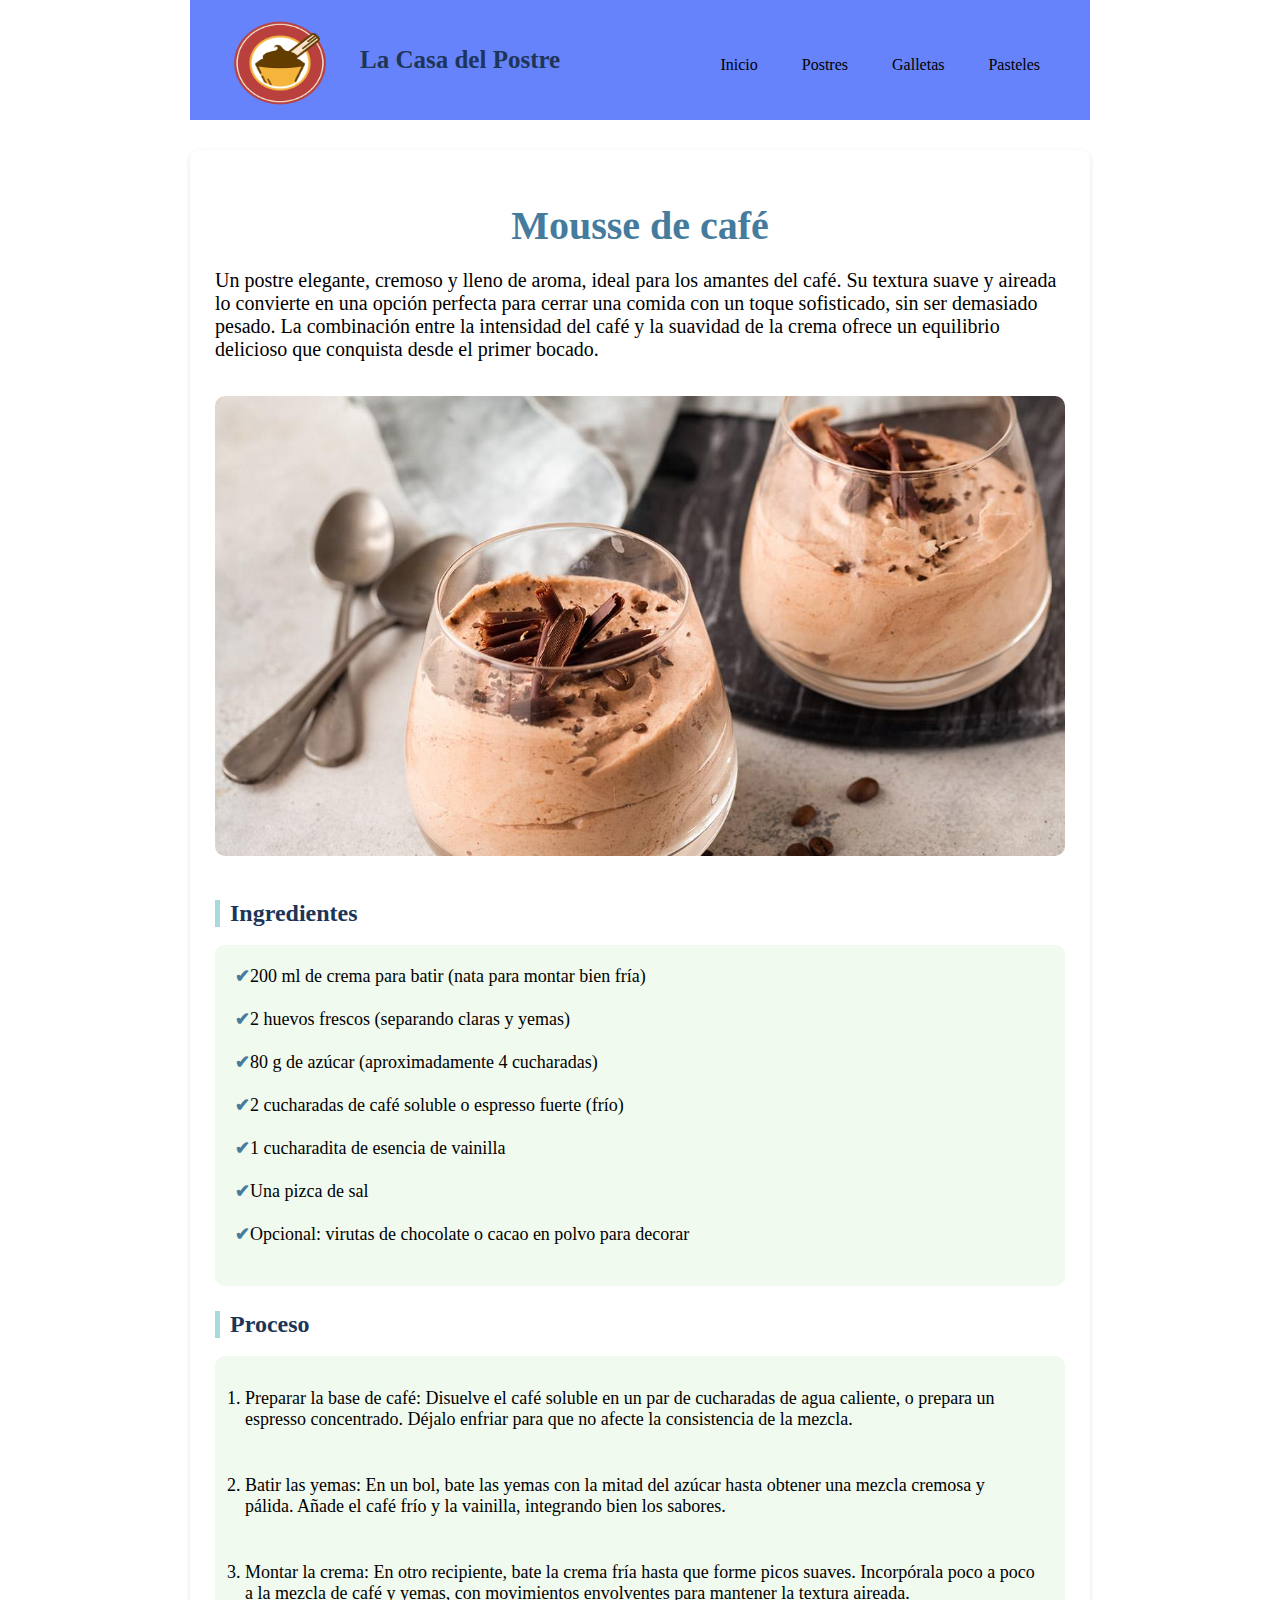
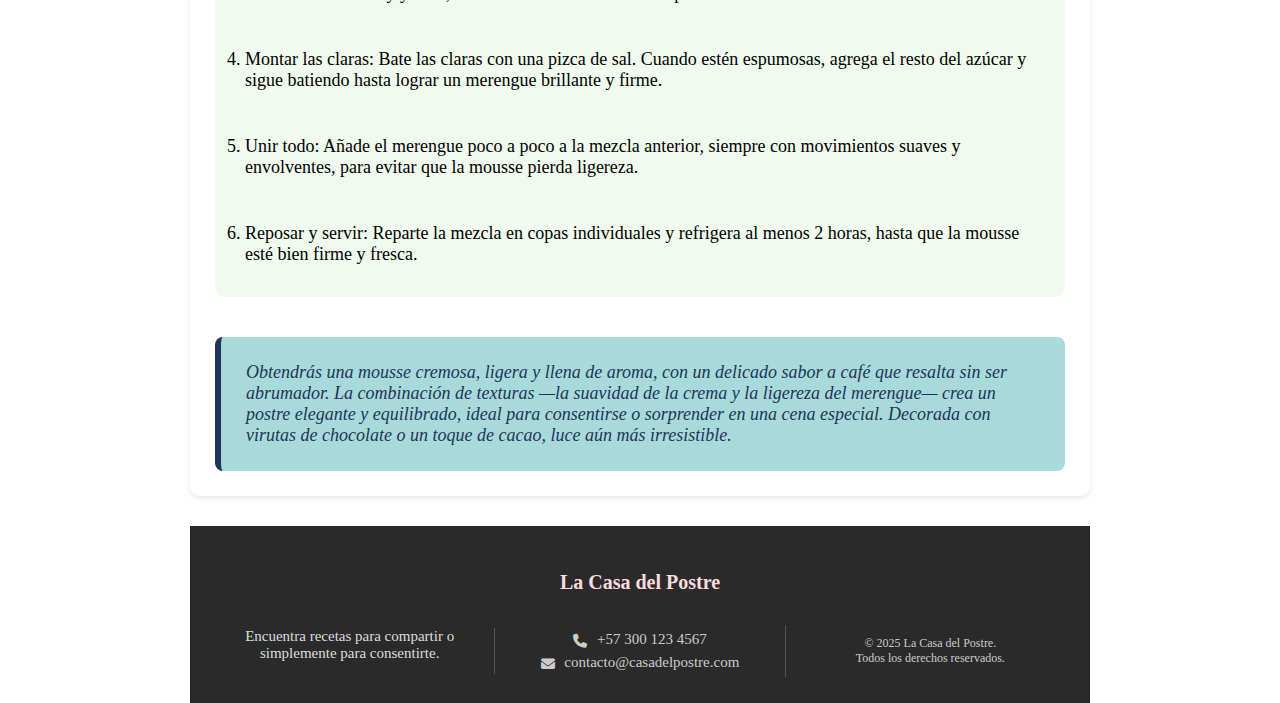
<file: mousse_cafe.html>
<!DOCTYPE html>
<html lang="en">

<head>
    <meta charset="UTF-8">
    <meta name="viewport" content="width=device-width, initial-scale=1.0">
    <title>Mousse de café</title>
    <link rel="stylesheet" href="css/estilos.css">
    <link rel="shortcut icon" href="imagenes/logo_cocina.jpg" type="image/x-icon">
    <link rel="stylesheet" href="https://cdnjs.cloudflare.com/ajax/libs/font-awesome/6.5.0/css/all.min.css">
</head>

<body>

    <header>
        <nav>
            <div class="logo-container">
                <a href="index.html">
                    <img class="img-logo" src="imagenes/logo_cocina.jpg" alt="Logo de postre">
                </a>
                <span class="nombre-pagina">La Casa del Postre</span>
            </div>

            <ul>
                <li><a href="index.html">Inicio</a></li>
                <li><a href="postres.html">Postres</a></li>
                <li><a href="galletas.html">Galletas</a></li>
                <li><a href="pasteles.html">Pasteles</a></li>
            </ul>
        </nav>
    </header>

    <section class="recipe">
        <h1>Mousse de café</h1>
        <p>
            Un postre elegante, cremoso y lleno de aroma, ideal para los amantes del café. Su textura suave y aireada lo
            convierte en una opción perfecta para cerrar una comida con un toque sofisticado, sin ser demasiado pesado.
            La combinación entre la intensidad del café y la suavidad de la crema ofrece un equilibrio delicioso que
            conquista desde el primer bocado.
        </p>

        <img src="imagenes/mousse_cf.jpg" alt="Mousse de café en copas">

        <h2>Ingredientes</h2>
        <ul>
            <li>200 ml de crema para batir (nata para montar bien fría)</li><br>
            <li>2 huevos frescos (separando claras y yemas)</li><br>
            <li>80 g de azúcar (aproximadamente 4 cucharadas)</li><br>
            <li>2 cucharadas de café soluble o espresso fuerte (frío)</li><br>
            <li>1 cucharadita de esencia de vainilla</li><br>
            <li>Una pizca de sal</li><br>
            <li>Opcional: virutas de chocolate o cacao en polvo para decorar</li><br>
        </ul>

        <h2>Proceso</h2>
        <ol>
            <li>Preparar la base de café:
                Disuelve el café soluble en un par de cucharadas de agua caliente, o prepara un espresso concentrado.
                Déjalo enfriar para que no afecte la consistencia de la mezcla.
            </li><br>
            <li>Batir las yemas:
                En un bol, bate las yemas con la mitad del azúcar hasta obtener una mezcla cremosa y pálida. Añade el
                café frío y la vainilla, integrando bien los sabores.
            </li> <br>
            <li>Montar la crema:
                En otro recipiente, bate la crema fría hasta que forme picos suaves. Incorpórala poco a poco a la mezcla
                de café y yemas, con movimientos envolventes para mantener la textura aireada.
            </li><br>
            <li>Montar las claras:
                Bate las claras con una pizca de sal. Cuando estén espumosas, agrega el resto del azúcar y sigue
                batiendo hasta lograr un merengue brillante y firme.
            </li><br>
            <li>Unir todo:
                Añade el merengue poco a poco a la mezcla anterior, siempre con movimientos suaves y envolventes, para
                evitar que la mousse pierda ligereza.
            </li><br>
            <li>Reposar y servir:
                Reparte la mezcla en copas individuales y refrigera al menos 2 horas, hasta que la mousse esté bien
                firme y fresca.
            </li>
        </ol>

        <div class="resultado">
            Obtendrás una mousse cremosa, ligera y llena de aroma, con un delicado sabor a café que resalta sin ser
            abrumador. La combinación de texturas —la suavidad de la crema y la ligereza del merengue— crea un postre
            elegante y equilibrado, ideal para consentirse o sorprender en una cena especial. Decorada con virutas de
            chocolate o un toque de cacao, luce aún más irresistible.
        </div>
    </section>

    <footer>
        <h3 class="footer-title">La Casa del Postre</h3>

        <div class="footer-container">
            <div class="footer-column">
                
                <p class="footer-desc">
                    Encuentra recetas para compartir o simplemente para consentirte.
                </p>
            </div>

            <div class="footer-column">
                <div class="footer-info">
                    <p><i class="fas fa-phone"></i> +57 300 123 4567</p>
                    <p><i class="fas fa-envelope"></i> contacto@casadelpostre.com</p>
                </div>
            </div>

            <div class="footer-column">
                <p class="footer-copy">&copy; 2025 La Casa del Postre. <br> Todos los derechos reservados.</p>
            </div>
        </div>
    </footer>
</body>

</html>
</file>
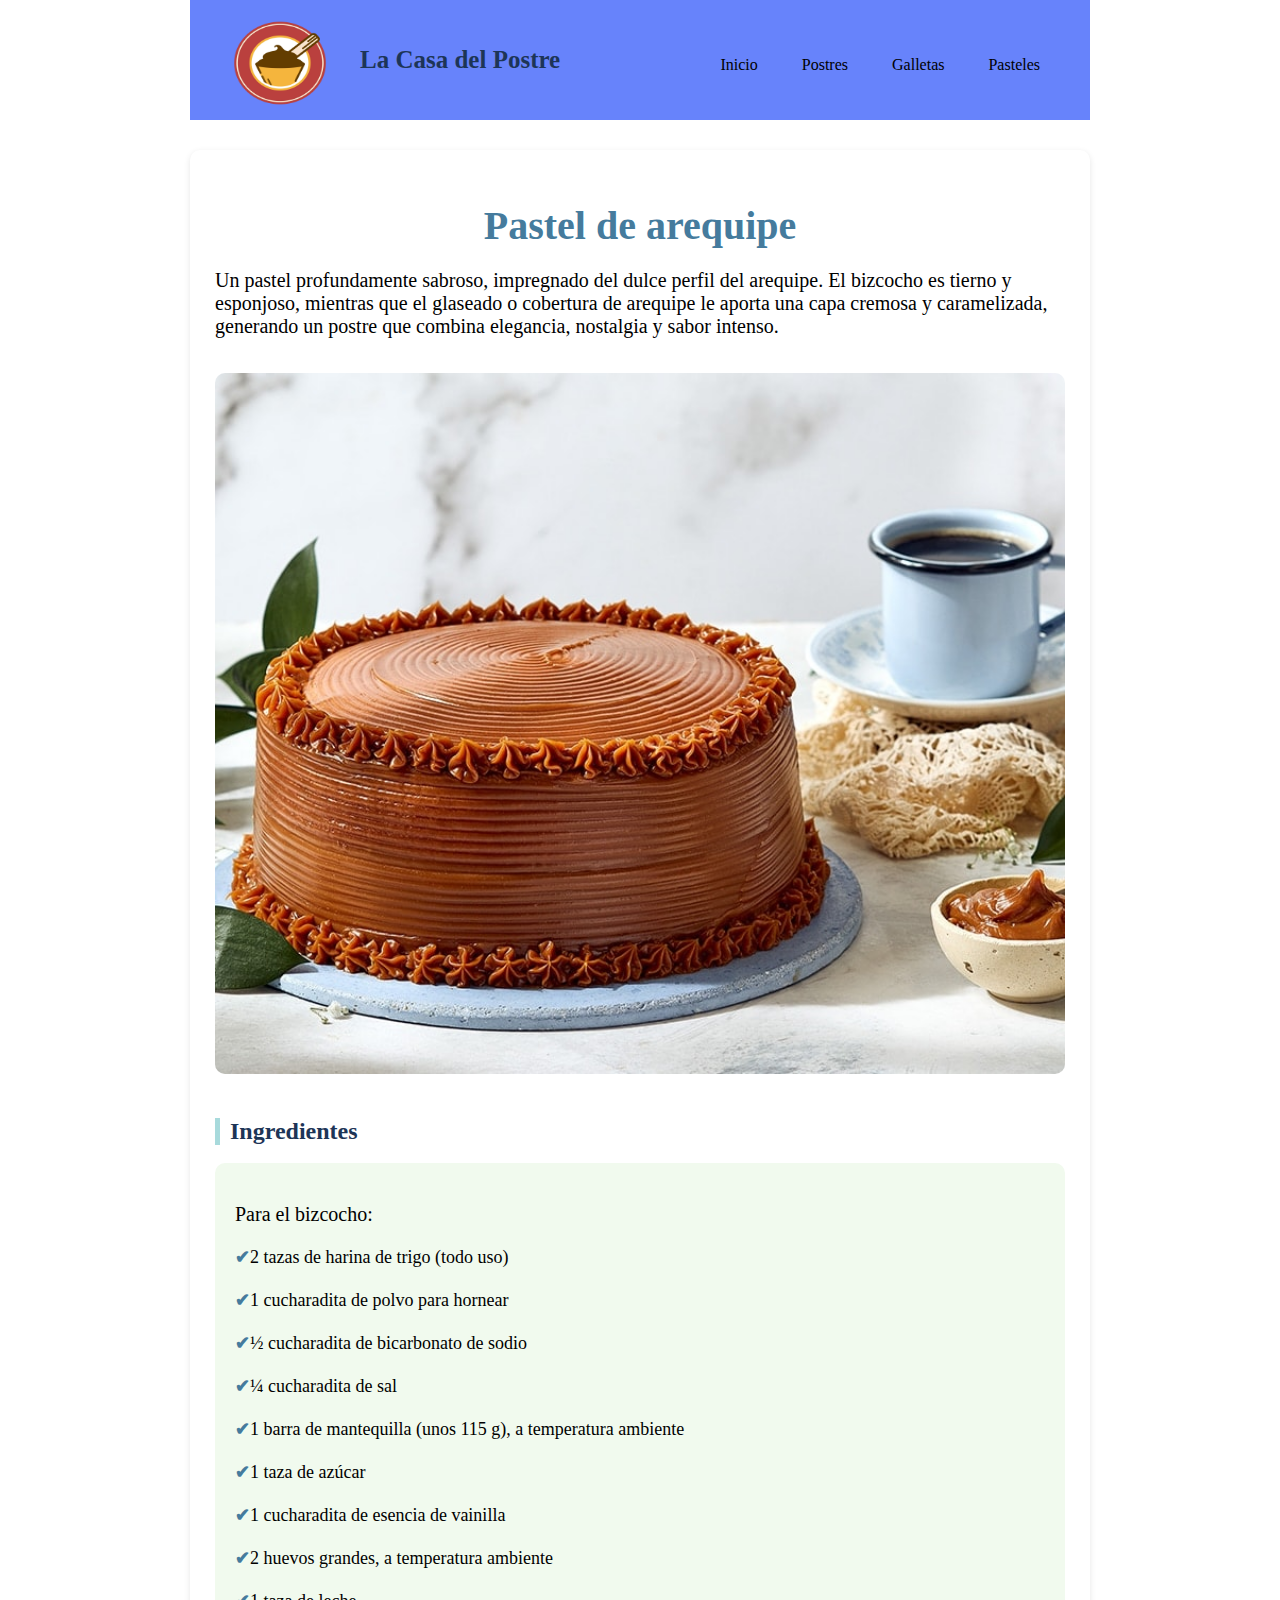
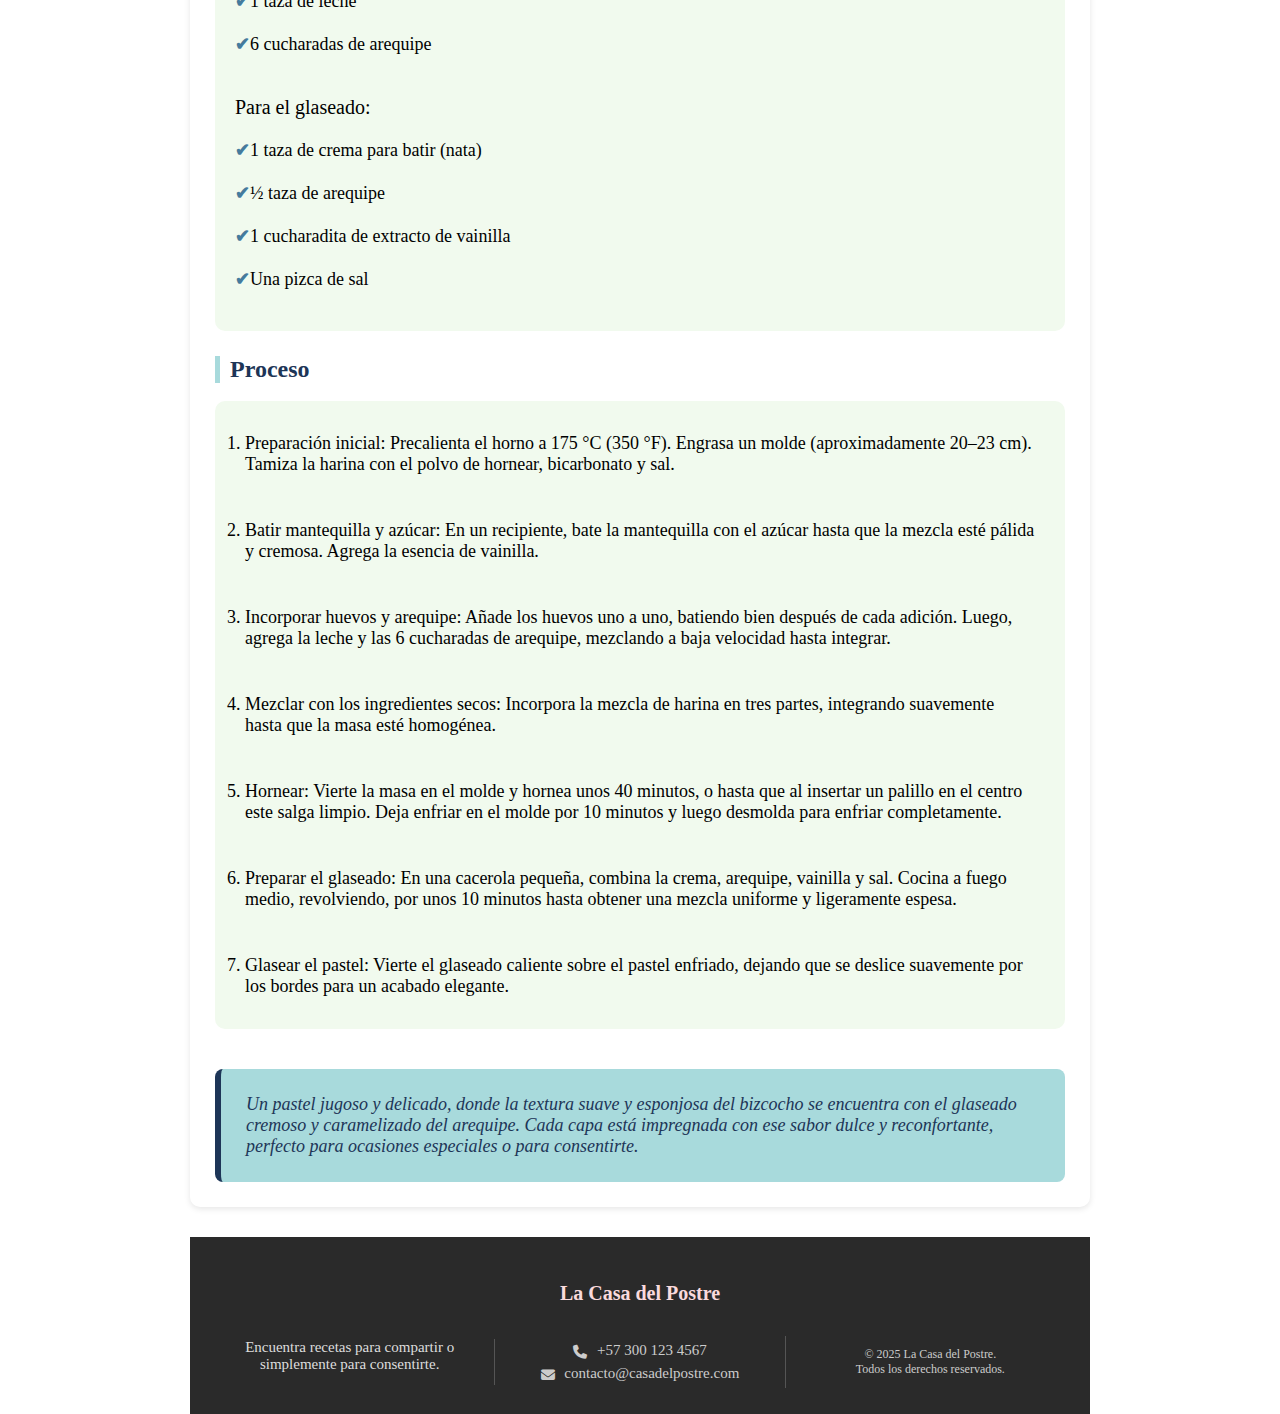
<file: p_arequipe.html>
<!DOCTYPE html>
<html lang="en">

<head>
    <meta charset="UTF-8">
    <meta name="viewport" content="width=device-width, initial-scale=1.0">
    <title>Pastel de arequipe</title>
    <link rel="stylesheet" href="css/estilos.css">
    <link rel="shortcut icon" href="imagenes/logo_cocina.jpg" type="image/x-icon">
    <link rel="stylesheet" href="https://cdnjs.cloudflare.com/ajax/libs/font-awesome/6.5.0/css/all.min.css">
</head>

<body>

    <header>
        <nav>
            <div class="logo-container">
                <a href="index.html">
                    <img class="img-logo" src="imagenes/logo_cocina.jpg" alt="Logo de postre">
                </a>
                <span class="nombre-pagina">La Casa del Postre</span>
            </div>

            <ul>
                <li><a href="index.html">Inicio</a></li>
                <li><a href="postres.html">Postres</a></li>
                <li><a href="galletas.html">Galletas</a></li>
                <li><a href="pasteles.html">Pasteles</a></li>
            </ul>
        </nav>
    </header>

    <section class="recipe">
        <h1>Pastel de arequipe</h1>
        <p>
            Un pastel profundamente sabroso, impregnado del dulce perfil del arequipe. El bizcocho es tierno y
            esponjoso, mientras que el glaseado o cobertura de arequipe le aporta una capa cremosa y caramelizada,
            generando un postre que combina elegancia, nostalgia y sabor intenso.
        </p>

        <img src="imagenes/p_arequipe.jpg" alt="Pastel de arequipe">

        <h2>Ingredientes</h2>
        <ul>
            <p> Para el bizcocho:</p>
            <li>2 tazas de harina de trigo (todo uso)</li><br>
            <li>1 cucharadita de polvo para hornear </li><br>
            <li>½ cucharadita de bicarbonato de sodio</li><br>
            <li>¼ cucharadita de sal</li><br>
            <li>1 barra de mantequilla (unos 115 g), a temperatura ambiente</li><br>
            <li>1 taza de azúcar</li><br>
            <li>1 cucharadita de esencia de vainilla</li><br>
            <li>2 huevos grandes, a temperatura ambiente</li><br>
            <li>1 taza de leche</li><br>
            <li>6 cucharadas de arequipe</li><br>

            <p>Para el glaseado:</p>
            <li>1 taza de crema para batir (nata)</li><br>
            <li>½ taza de arequipe</li><br>
            <li>1 cucharadita de extracto de vainilla</li><br>
            <li>Una pizca de sal</li><br>
        </ul>

        <h2>Proceso</h2>
        <ol>
            <li>Preparación inicial:
                Precalienta el horno a 175 °C (350 °F). Engrasa un molde (aproximadamente 20–23 cm). Tamiza la harina
                con el polvo de hornear, bicarbonato y sal.
            </li><br>
            <li>Batir mantequilla y azúcar:
                En un recipiente, bate la mantequilla con el azúcar hasta que la mezcla esté pálida y cremosa. Agrega la
                esencia de vainilla.
            </li> <br>
            <li>Incorporar huevos y arequipe:
                Añade los huevos uno a uno, batiendo bien después de cada adición. Luego, agrega la leche y las 6
                cucharadas de arequipe, mezclando a baja velocidad hasta integrar.
            </li><br>
            <li>Mezclar con los ingredientes secos:
                Incorpora la mezcla de harina en tres partes, integrando suavemente hasta que la masa esté homogénea.
            </li><br>
            <li>Hornear:
                Vierte la masa en el molde y hornea unos 40 minutos, o hasta que al insertar un palillo en el centro
                este salga limpio. Deja enfriar en el molde por 10 minutos y luego desmolda para enfriar completamente.
            </li><br>
            <li>Preparar el glaseado:
                En una cacerola pequeña, combina la crema, arequipe, vainilla y sal. Cocina a fuego medio, revolviendo,
                por unos 10 minutos hasta obtener una mezcla uniforme y ligeramente espesa.
            </li><br>
            <li>Glasear el pastel:
                Vierte el glaseado caliente sobre el pastel enfriado, dejando que se deslice suavemente por los bordes
                para un acabado elegante.
            </li>
        </ol>

        <div class="resultado">
            Un pastel jugoso y delicado, donde la textura suave y esponjosa del bizcocho se encuentra con el glaseado
            cremoso y caramelizado del arequipe. Cada capa está impregnada con ese sabor dulce y reconfortante, perfecto
            para ocasiones especiales o para consentirte.
        </div>
    </section>

    <footer>
        <h3 class="footer-title">La Casa del Postre</h3>

        <div class="footer-container">
            <div class="footer-column">
                
                <p class="footer-desc">
                    Encuentra recetas para compartir o simplemente para consentirte.
                </p>
            </div>

            <div class="footer-column">
                <div class="footer-info">
                    <p><i class="fas fa-phone"></i> +57 300 123 4567</p>
                    <p><i class="fas fa-envelope"></i> contacto@casadelpostre.com</p>
                </div>
            </div>

            <div class="footer-column">
                <p class="footer-copy">&copy; 2025 La Casa del Postre. <br> Todos los derechos reservados.</p>
            </div>
        </div>
    </footer>
</body>

</html>
</file>
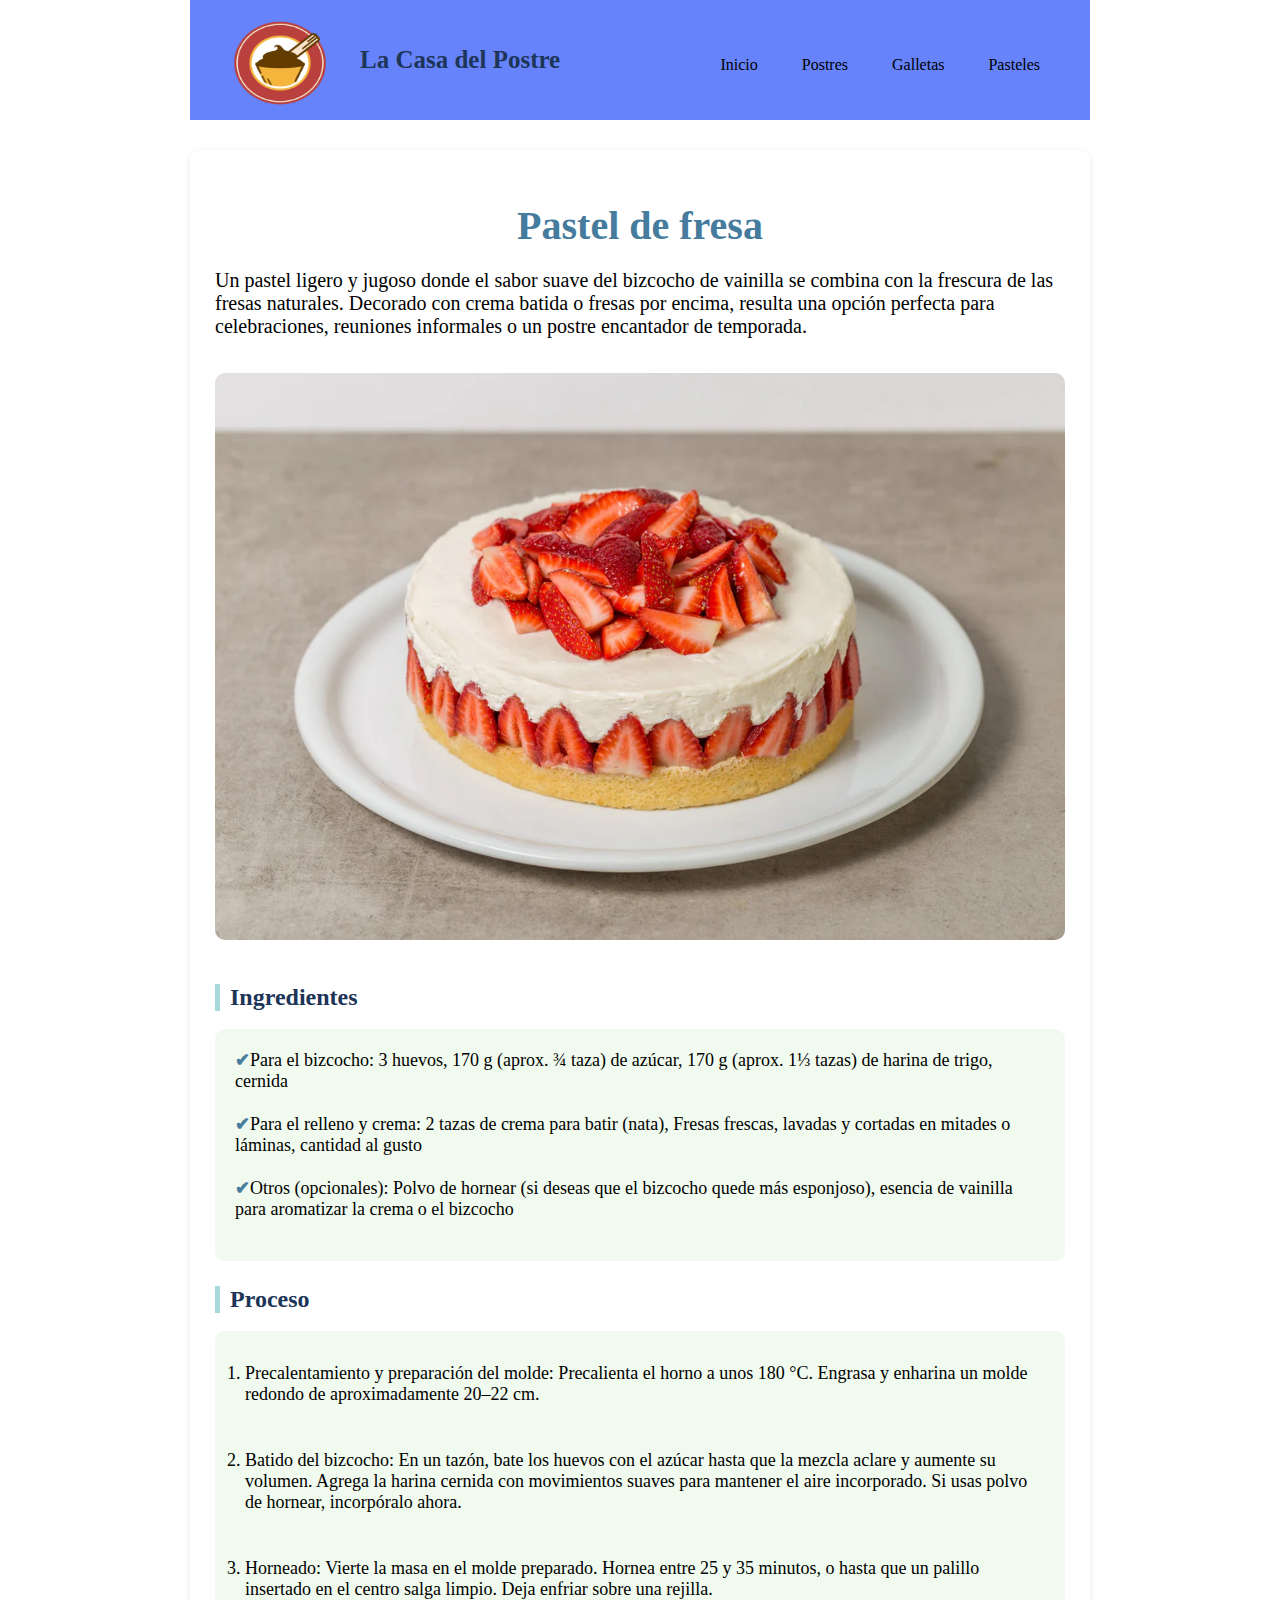
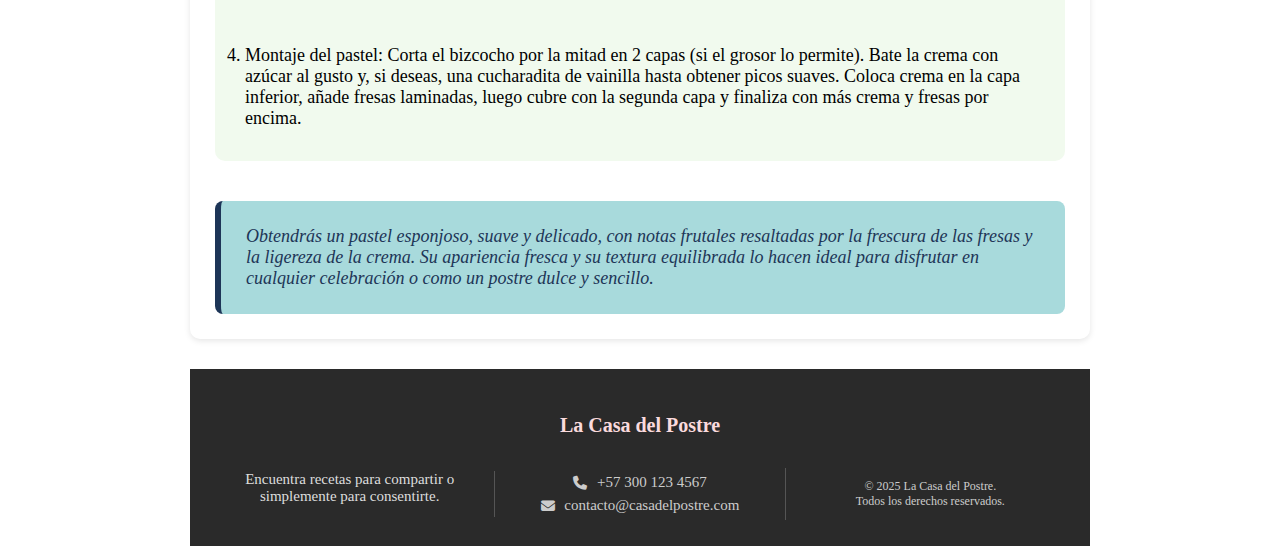
<file: p_fresa.html>
<!DOCTYPE html>
<html lang="en">

<head>
    <meta charset="UTF-8">
    <meta name="viewport" content="width=device-width, initial-scale=1.0">
    <title>Pastel de fresa</title>
    <link rel="stylesheet" href="css/estilos.css">
    <link rel="shortcut icon" href="imagenes/logo_cocina.jpg" type="image/x-icon">
    <link rel="stylesheet" href="https://cdnjs.cloudflare.com/ajax/libs/font-awesome/6.5.0/css/all.min.css">
</head>

<body>

    <header>
        <nav>
            <div class="logo-container">
                <a href="index.html">
                    <img class="img-logo" src="imagenes/logo_cocina.jpg" alt="Logo de postre">
                </a>
                <span class="nombre-pagina">La Casa del Postre</span>
            </div>

            <ul>
                <li><a href="index.html">Inicio</a></li>
                <li><a href="postres.html">Postres</a></li>
                <li><a href="galletas.html">Galletas</a></li>
                <li><a href="pasteles.html">Pasteles</a></li>
            </ul>
        </nav>
    </header>

    <section class="recipe">
        <h1>Pastel de fresa</h1>
        <p>
            Un pastel ligero y jugoso donde el sabor suave del bizcocho de vainilla se combina con la frescura de las
            fresas naturales. Decorado con crema batida o fresas por encima, resulta una opción perfecta para
            celebraciones, reuniones informales o un postre encantador de temporada.
        </p>

        <img src="imagenes/p_fresa.jpg" alt="Pastel de fresa">

        <h2>Ingredientes</h2>
        <ul>
            <li>Para el bizcocho: 3 huevos, 170 g (aprox. ¾ taza) de azúcar, 170 g (aprox. 1⅓ tazas) de harina de trigo,
                cernida
            </li><br>
            <li>Para el relleno y crema: 2 tazas de crema para batir (nata), Fresas frescas, lavadas y cortadas en
                mitades o láminas, cantidad al gusto
            </li><br>
            <li>Otros (opcionales): Polvo de hornear (si deseas que el bizcocho quede más esponjoso), esencia de
                vainilla para aromatizar la crema o el bizcocho</li><br>
        </ul>

        <h2>Proceso</h2>
        <ol>
            <li>Precalentamiento y preparación del molde:
                Precalienta el horno a unos 180 °C. Engrasa y enharina un molde redondo de aproximadamente 20–22 cm.
            </li><br>
            <li>Batido del bizcocho:
                En un tazón, bate los huevos con el azúcar hasta que la mezcla aclare y aumente su volumen. Agrega la
                harina cernida con movimientos suaves para mantener el aire incorporado. Si usas polvo de hornear,
                incorpóralo ahora.
            </li> <br>
            <li>Horneado:
                Vierte la masa en el molde preparado. Hornea entre 25 y 35 minutos, o hasta que un palillo insertado en
                el centro salga limpio. Deja enfriar sobre una rejilla.
            </li><br>
            <li>Montaje del pastel:
                Corta el bizcocho por la mitad en 2 capas (si el grosor lo permite). Bate la crema con azúcar al gusto
                y, si deseas, una cucharadita de vainilla hasta obtener picos suaves. Coloca crema en la capa inferior,
                añade fresas laminadas, luego cubre con la segunda capa y finaliza con más crema y fresas por encima.
            </li>
        </ol>

        <div class="resultado">
            Obtendrás un pastel esponjoso, suave y delicado, con notas frutales resaltadas por la frescura de las fresas
            y la ligereza de la crema. Su apariencia fresca y su textura equilibrada lo hacen ideal para disfrutar en
            cualquier celebración o como un postre dulce y sencillo.
        </div>
    </section>

    <footer>
        <h3 class="footer-title">La Casa del Postre</h3>

        <div class="footer-container">
            <div class="footer-column">
                
                <p class="footer-desc">
                    Encuentra recetas para compartir o simplemente para consentirte.
                </p>
            </div>

            <div class="footer-column">
                <div class="footer-info">
                    <p><i class="fas fa-phone"></i> +57 300 123 4567</p>
                    <p><i class="fas fa-envelope"></i> contacto@casadelpostre.com</p>
                </div>
            </div>

            <div class="footer-column">
                <p class="footer-copy">&copy; 2025 La Casa del Postre. <br> Todos los derechos reservados.</p>
            </div>
        </div>
    </footer>
</body>

</html>
</file>
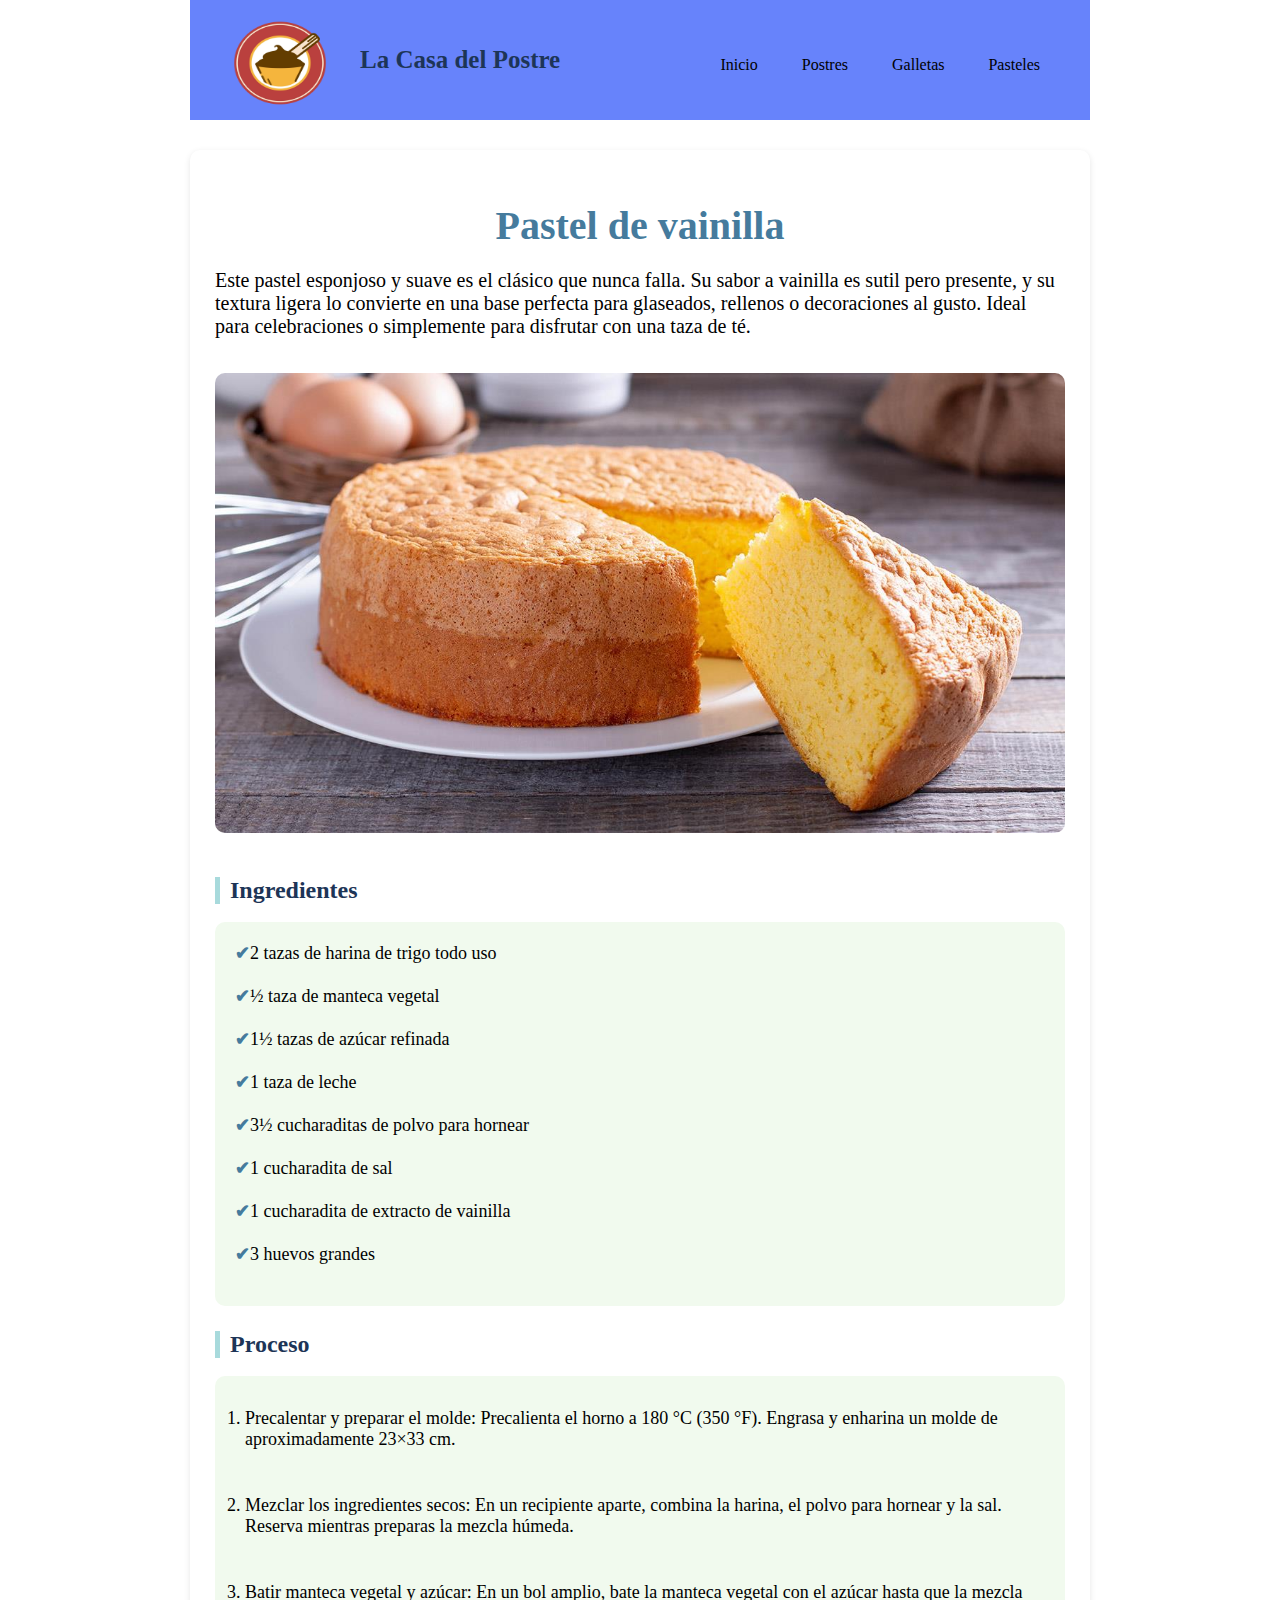
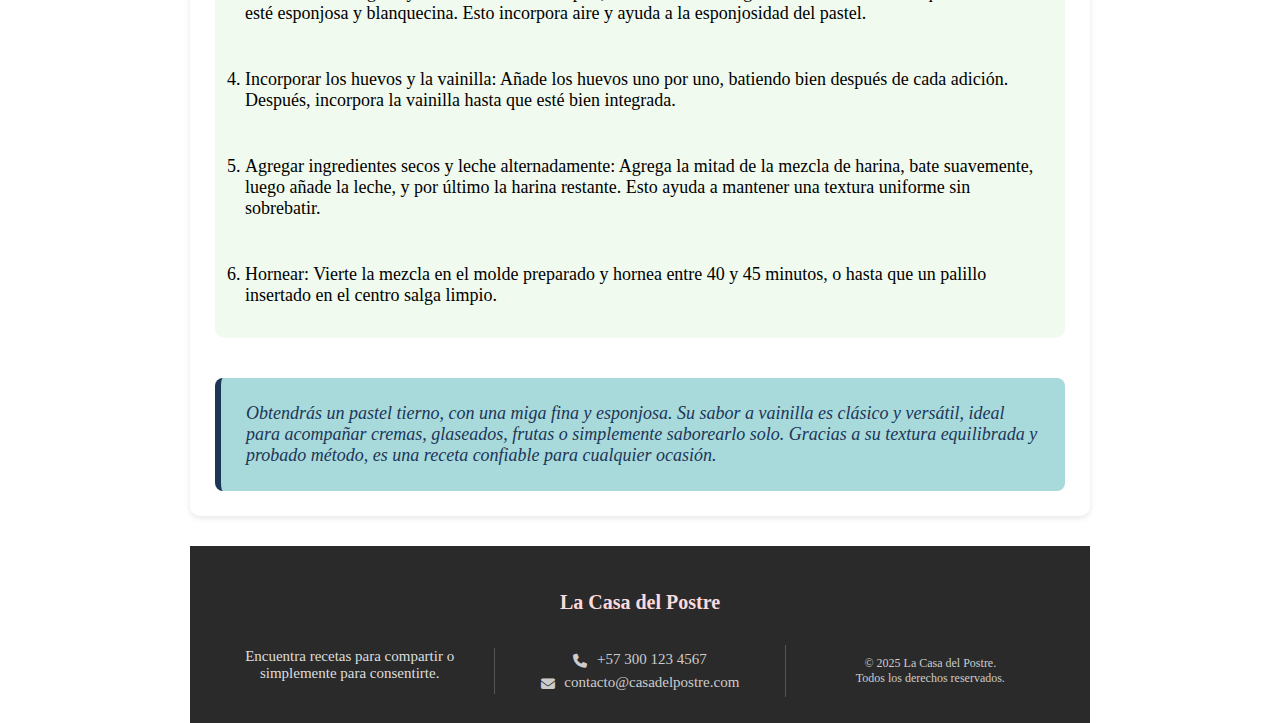
<file: p_vainilla.html>
<!DOCTYPE html>
<html lang="en">

<head>
    <meta charset="UTF-8">
    <meta name="viewport" content="width=device-width, initial-scale=1.0">
    <title>Pastel de vainilla</title>
    <link rel="stylesheet" href="css/estilos.css">
    <link rel="shortcut icon" href="imagenes/logo_cocina.jpg" type="image/x-icon">
    <link rel="stylesheet" href="https://cdnjs.cloudflare.com/ajax/libs/font-awesome/6.5.0/css/all.min.css">
</head>

<body>

    <header>
        <nav>
            <div class="logo-container">
                <a href="index.html">
                    <img class="img-logo" src="imagenes/logo_cocina.jpg" alt="Logo de postre">
                </a>
                <span class="nombre-pagina">La Casa del Postre</span>
            </div>

            <ul>
                <li><a href="index.html">Inicio</a></li>
                <li><a href="postres.html">Postres</a></li>
                <li><a href="galletas.html">Galletas</a></li>
                <li><a href="pasteles.html">Pasteles</a></li>
            </ul>
        </nav>
    </header>

    <section class="recipe">
        <h1>Pastel de vainilla</h1>
        <p>
            Este pastel esponjoso y suave es el clásico
            que nunca falla. Su sabor a vainilla es sutil pero presente, y su textura ligera lo convierte en una base
            perfecta para glaseados, rellenos o decoraciones al gusto. Ideal para celebraciones o simplemente para
            disfrutar con una taza de té.
        </p>

        <img src="imagenes/p_vainilla.jpg" alt="Pastel de vainilla">

        <h2>Ingredientes</h2>
        <ul>
            <li>2 tazas de harina de trigo todo uso</li><br>
            <li>½ taza de manteca vegetal</li><br>
            <li>1½ tazas de azúcar refinada</li><br>
            <li>1 taza de leche</li><br>
            <li>3½ cucharaditas de polvo para hornear</li><br>
            <li>1 cucharadita de sal</li><br>
            <li>1 cucharadita de extracto de vainilla</li><br>
            <li>3 huevos grandes</li><br>
        </ul>

        <h2>Proceso</h2>
        <ol>
            <li>Precalentar y preparar el molde:
                Precalienta el horno a 180 °C (350 °F). Engrasa y enharina un molde de aproximadamente 23×33 cm.
            </li><br>
            <li>Mezclar los ingredientes secos:
                En un recipiente aparte, combina la harina, el polvo para hornear y la sal. Reserva mientras preparas la
                mezcla húmeda.
            </li> <br>
            <li>Batir manteca vegetal y azúcar:
                En un bol amplio, bate la manteca vegetal con el azúcar hasta que la mezcla esté esponjosa y
                blanquecina. Esto incorpora aire y ayuda a la esponjosidad del pastel.
            </li><br>
            <li>Incorporar los huevos y la vainilla:
                Añade los huevos uno por uno, batiendo bien después de cada adición. Después, incorpora la vainilla
                hasta que esté bien integrada.
            </li><br>
            <li>Agregar ingredientes secos y leche alternadamente:
                Agrega la mitad de la mezcla de harina, bate suavemente, luego añade la leche, y por último la harina
                restante. Esto ayuda a mantener una textura uniforme sin sobrebatir.
            </li><br>
            <li>Hornear:
                Vierte la mezcla en el molde preparado y hornea entre 40 y 45 minutos, o hasta que un palillo insertado
                en el centro salga limpio.
            </li>
        </ol>

        <div class="resultado">
            Obtendrás un pastel tierno, con una miga fina y esponjosa. Su sabor a vainilla es clásico y versátil, ideal
            para acompañar cremas, glaseados, frutas o simplemente saborearlo solo. Gracias a su textura equilibrada y
            probado método, es una receta confiable para cualquier ocasión.
        </div>
    </section>

    <footer>
        <h3 class="footer-title">La Casa del Postre</h3>

        <div class="footer-container">
            <div class="footer-column">
                
                <p class="footer-desc">
                    Encuentra recetas para compartir o simplemente para consentirte.
                </p>
            </div>

            <div class="footer-column">
                <div class="footer-info">
                    <p><i class="fas fa-phone"></i> +57 300 123 4567</p>
                    <p><i class="fas fa-envelope"></i> contacto@casadelpostre.com</p>
                </div>
            </div>

            <div class="footer-column">
                <p class="footer-copy">&copy; 2025 La Casa del Postre. <br> Todos los derechos reservados.</p>
            </div>
        </div>
    </footer>
</body>

</html>
</file>
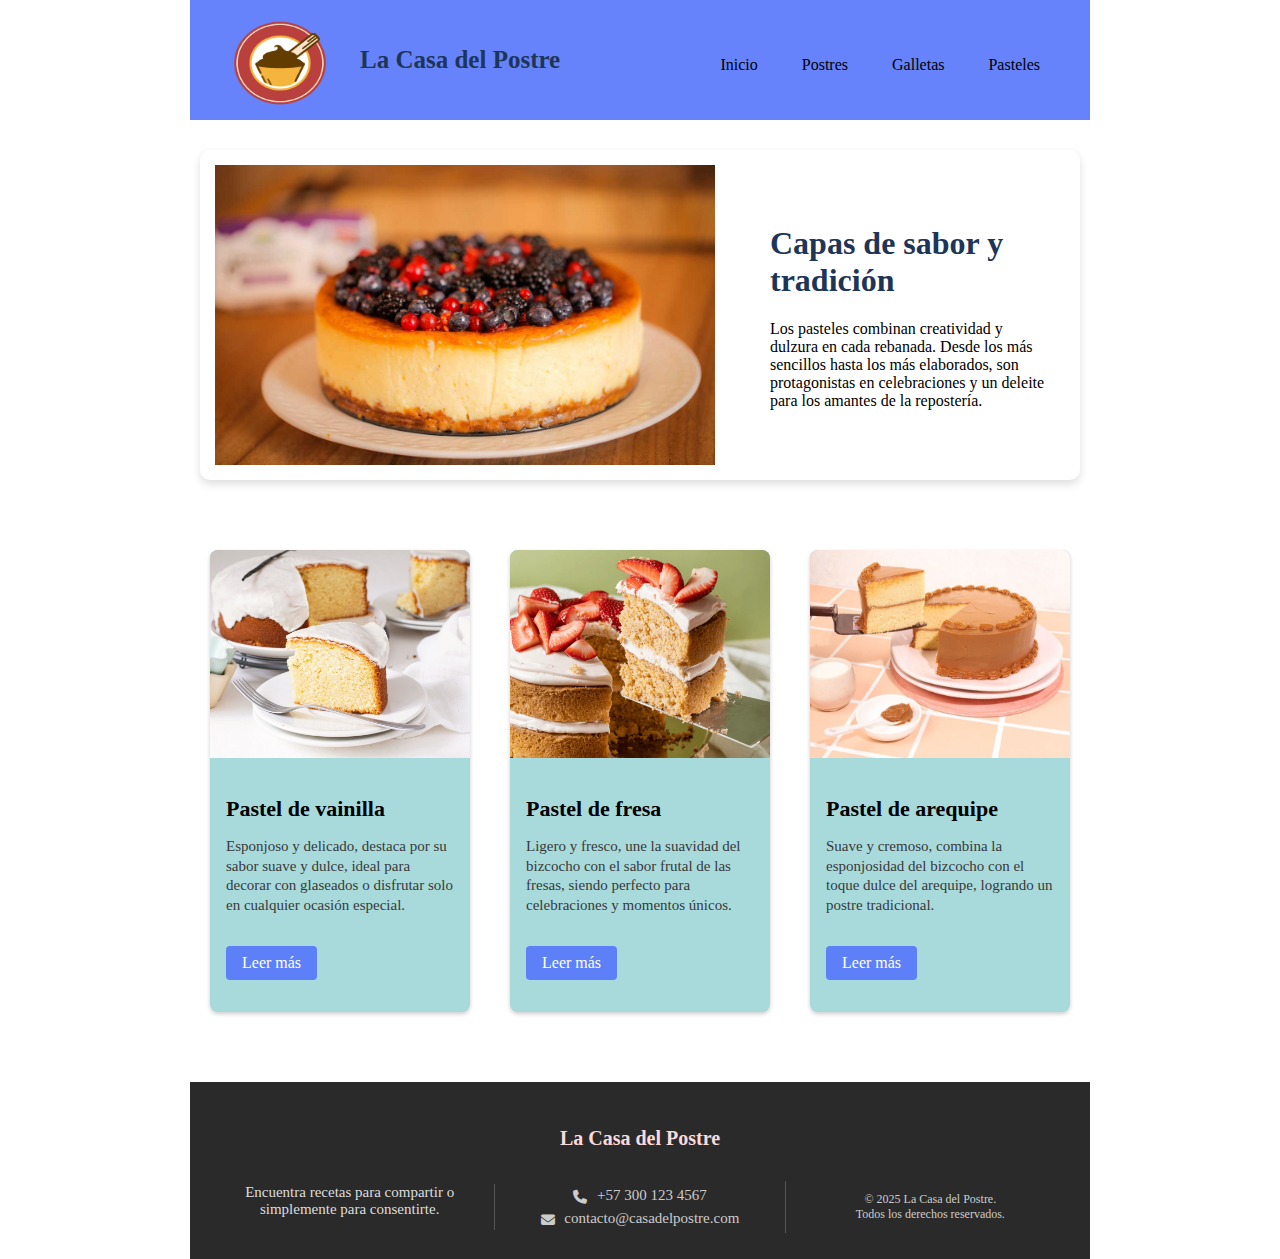
<file: pasteles.html>
<!DOCTYPE html>
<html lang="en">

<head>
    <meta charset="UTF-8">
    <meta name="viewport" content="width=device-width, initial-scale=1.0">
    <title>Pasteles</title>
    <link rel="stylesheet" href="css/estilos.css">
    <link rel="shortcut icon" href="imagenes/logo_cocina.jpg" type="image/x-icon">
    <link rel="stylesheet" href="https://cdnjs.cloudflare.com/ajax/libs/font-awesome/6.5.0/css/all.min.css">
</head>

<body>
    <header>
        <nav>
            <div class="logo-container">
                <a href="index.html">
                    <img class="img-logo" src="imagenes/logo_cocina.jpg" alt="Logo de postre">
                </a>
                <span class="nombre-pagina">La Casa del Postre</span>
            </div>

            <ul>
                <li><a href="index.html">Inicio</a></li>
                <li><a href="postres.html">Postres</a></li>
                <li><a href="galletas.html">Galletas</a></li>
                <li><a href="pasteles.html">Pasteles</a></li>
            </ul>
        </nav>
    </header>

    <div class="contenedor">
        <img src="imagenes/pasteles_banner.jpg" alt="Pastel">

        <div class="contenedor-texto">
            <h1>Capas de sabor y tradición</h1>
            <p>
                Los pasteles combinan creatividad y dulzura en cada rebanada. Desde los más sencillos hasta los más
                elaborados, son protagonistas en celebraciones y un deleite para los amantes de la repostería.
            </p>
        </div>
    </div>

    <div class="card-container">
        <div class="card">
            <img src="imagenes/pastel_vainilla.jpg" alt="Pastel de vainilla">
            <div class="card-content">
                <h3>Pastel de vainilla</h3>
                <p>Esponjoso y delicado, destaca por su sabor suave y dulce, ideal para decorar con glaseados o
                    disfrutar solo en cualquier ocasión especial.</p>
                <a href="p_vainilla.html" class="btn">Leer más</a>
            </div>
        </div>

        <div class="card">
            <img src="imagenes/pastel_fresa.jpg" alt="Pastel de fresa">
            <div class="card-content">
                <h3>Pastel de fresa</h3>
                <p>Ligero y fresco, une la suavidad del bizcocho con el sabor frutal de las fresas, siendo perfecto para
                    celebraciones y momentos únicos.</p>
                <a href="p_fresa.html" class="btn">Leer más</a>
            </div>
        </div>

        <div class="card">
            <img src="imagenes/pastel_arequipe.jpg" alt="Pastel de arequipe">
            <div class="card-content">
                <h3>Pastel de arequipe</h3>
                <p>Suave y cremoso, combina la esponjosidad del bizcocho con el toque dulce del arequipe, logrando un
                    postre tradicional.</p>
                <a href="p_arequipe.html" class="btn">Leer más</a>
            </div>
        </div>
    </div>


    <footer>
        <h3 class="footer-title">La Casa del Postre</h3>

        <div class="footer-container">
            <div class="footer-column">
                
                <p class="footer-desc">
                    Encuentra recetas para compartir o simplemente para consentirte.
                </p>
            </div>

            <div class="footer-column">
                <div class="footer-info">
                    <p><i class="fas fa-phone"></i> +57 300 123 4567</p>
                    <p><i class="fas fa-envelope"></i> contacto@casadelpostre.com</p>
                </div>
            </div>

            <div class="footer-column">
                <p class="footer-copy">&copy; 2025 La Casa del Postre. <br> Todos los derechos reservados.</p>
            </div>
        </div>
    </footer>


</body>

</html>
</file>
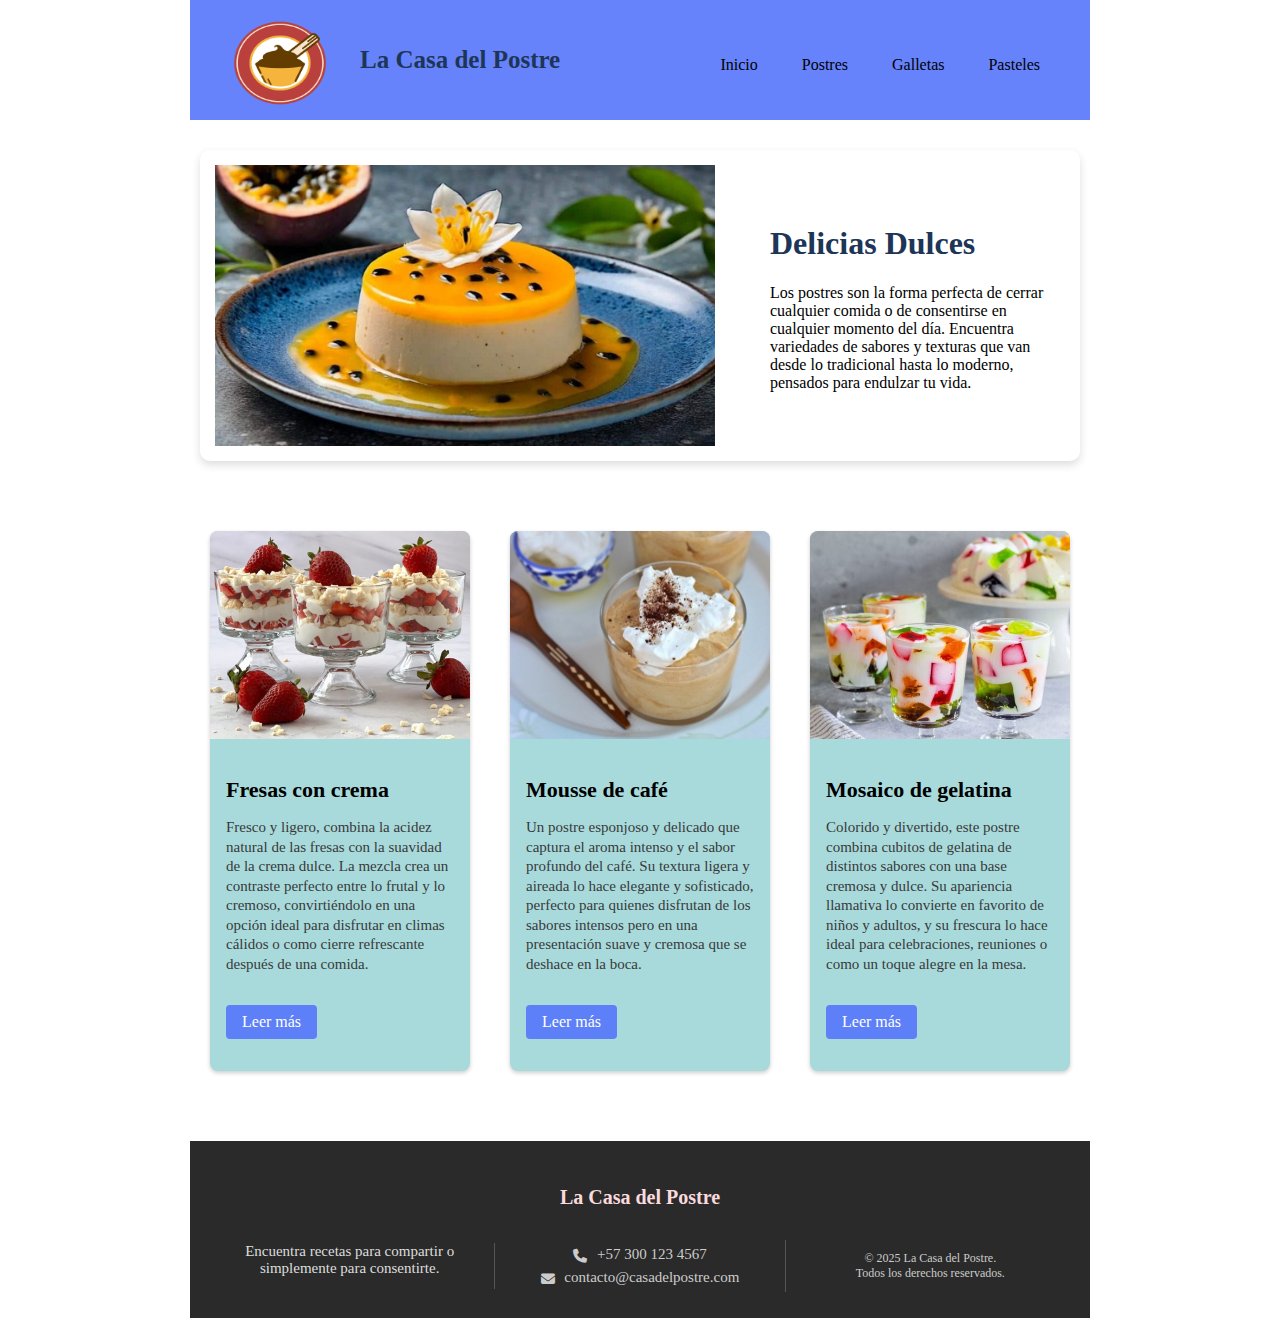
<file: postres.html>
<!DOCTYPE html>
<html lang="en">

<head>
    <meta charset="UTF-8">
    <meta name="viewport" content="width=device-width, initial-scale=1.0">
    <title>Postres</title>
    <link rel="stylesheet" href="css/estilos.css">
    <link rel="shortcut icon" href="imagenes/logo_cocina.jpg" type="image/x-icon">
    <link rel="stylesheet" href="https://cdnjs.cloudflare.com/ajax/libs/font-awesome/6.5.0/css/all.min.css">
</head>

<body>
    <header>
        <nav>
            <div class="logo-container">
                <a href="index.html">
                    <img class="img-logo" src="imagenes/logo_cocina.jpg" alt="Logo de postre">
                </a>
                <span class="nombre-pagina">La Casa del Postre</span>
            </div>

            <ul>
                <li><a href="index.html">Inicio</a></li>
                <li><a href="postres.html">Postres</a></li>
                <li><a href="galletas.html">Galletas</a></li>
                <li><a href="pasteles.html">Pasteles</a></li>
            </ul>
        </nav>
    </header>

    <div class="contenedor">
        <img src="imagenes/postres_banner.jpg" alt="Postre">

        <div class="contenedor-texto">
            <h1>Delicias Dulces</h1>
            <p>
                Los postres son la forma perfecta de cerrar cualquier comida o de consentirse en cualquier momento del
                día. Encuentra variedades de sabores y texturas que van desde lo tradicional hasta lo moderno,
                pensados para endulzar tu vida.
            </p>
        </div>
    </div>

    <div class="card-container">
        <div class="card">
            <img src="imagenes/fresas_crema.jpg" alt="Fresas con crema">
            <div class="card-content">
                <h3>Fresas con crema</h3>
                <p>Fresco y ligero, combina la acidez natural de las fresas con la suavidad de la crema
                    dulce. La mezcla crea un contraste perfecto entre lo frutal y lo cremoso, convirtiéndolo en una
                    opción ideal para disfrutar en climas cálidos o como cierre refrescante después de una comida.</p>
                <a href="fresas_crema.html" class="btn">Leer más</a>
            </div>
        </div>

        <div class="card">
            <img src="imagenes/mousse_cafe.jpg" alt="Mousse de café">
            <div class="card-content">
                <h3>Mousse de café</h3>
                <p>Un postre esponjoso y delicado que captura el aroma intenso y el sabor profundo del café. Su textura
                    ligera y aireada lo hace elegante y sofisticado, perfecto para quienes disfrutan de los sabores
                    intensos pero en una presentación suave y cremosa que se deshace en la boca.</p>
                <a href="mousse_cafe.html" class="btn">Leer más</a>
            </div>
        </div>

        <div class="card">
            <img src="imagenes/gelatina.jpg" alt="Mosaico de gelatina">
            <div class="card-content">
                <h3>Mosaico de gelatina</h3>
                <p>Colorido y divertido, este postre combina cubitos de gelatina de distintos sabores con una base
                    cremosa y dulce. Su apariencia llamativa lo convierte en favorito de niños y adultos, y su frescura
                    lo hace ideal para celebraciones, reuniones o como un toque alegre en la mesa.</p>
                <a href="gelatina.html" class="btn">Leer más</a>
            </div>
        </div>
    </div>

    <footer>
        <h3 class="footer-title">La Casa del Postre</h3>

        <div class="footer-container">
            <div class="footer-column">
                
                <p class="footer-desc">
                    Encuentra recetas para compartir o simplemente para consentirte.
                </p>
            </div>

            <div class="footer-column">
                <div class="footer-info">
                    <p><i class="fas fa-phone"></i> +57 300 123 4567</p>
                    <p><i class="fas fa-envelope"></i> contacto@casadelpostre.com</p>
                </div>
            </div>

            <div class="footer-column">
                <p class="footer-copy">&copy; 2025 La Casa del Postre. <br> Todos los derechos reservados.</p>
            </div>
        </div>
    </footer>
    
</body>

</html>
</file>
<file: css/estilos.css>
body {
    font-family: Georgia, 'Times New Roman', Times, serif;
    font-weight: 300;
    max-width: 900px;
    margin: 0 auto;
}

nav {
    width: 860px;
    height: 120px;
    background-color: #5372fae1;
    display: flex;
    justify-content: space-between;
    align-items: center;    
    padding: 0 20px;   
}

.logo-container {
    display: flex;
    align-items: center;
    gap: 30px;  /* espacio entre logo y texto */
}

.img-logo {
    height: 90px;
}

.nombre-pagina {
    font-size: 25px;
    font-weight: bold;
    color: #1D3557;
}

nav ul {
    padding-top: 10px;
    padding-right: 10px;
    float: right;
}

nav ul li {
    list-style-type: none;
    display: inline-block;
    transition: 0.8s all;
    padding: 18px 20px;
}

nav ul li:hover {
    background-color: #FADADD;
}

nav ul li a {
    text-decoration: none;
    color: #000000;
}

a:visited {
    color: #140b0b;
}

a:active {
    color: #00039b;
}

.img-logo {
    width: 100px;
    padding-top: 10px;
    padding-left: 20px;
}


.banner {
    width: 100%;
    height: 500px;
    margin-top: 10px;
}

.featured {
    background-color: #A8DADC;
    margin-top: 10px;
    display: flex;
    align-items: center;
    justify-content: center;
    gap: 20px;  /* Espacio entre el video y el texto */
}

.fp-video {
    width: 50%;
}

.ft-articulo {
    width: 40%;
}


article {
    padding: 30px;
    background-color: #A8DADC;
    margin: 15px 0;
    border-radius: 5px;
}

article h1 {
    padding-bottom: 10px;
    font-size: 23px;
    color: #1D3557;
}

article h2 {
    margin: 0;
    padding-top: 30px;
    color: #1D3557;
    font-size: 30px;
}

article p {
    font-size: 18px;
}

.fp-video,
.ft-articulo {
    display: inline-block;
}

.boton-container {
    text-align: center;
    border-radius: 50px;
    background-color: #fff1f2;
    margin: 0 auto;
}

.boton-container a {
    text-decoration: none;
    color: #000000;
}

.boton {
    padding: 20px;
}

.boton-container :hover {
    background-color: #457B9D;
    color: #fff;
    border-radius: 50px;
}

.art-image img {
    width: 300px;
    height: 250px;
    display: inline-flex;
    margin-inline: 35px;
}

.art-image:hover {
    transform: scale(1.02)
}

.art-cont {
    width: 100%;
    vertical-align: top;
    text-align: center;
}

.art-cont p {
    font-size: 23px;
    padding: 35px;
}


/* Carrusel */

.slider-wrapper {
    position: relative;
    max-width: 1000px;
    margin: 0 auto;
    margin-top: 10px;
    margin-bottom: 20px;
}

.slider-wrapper:hover {
    transform: scale(1.01)
}

.slider {
    display: flex;  /* Cada imagen al lado de la otra */
    aspect-ratio: 16 / 9;   /* Definir proporción de la imagen */
    overflow-x: hidden; /* Lo que salga del tamaño del contenedor se ocultará */
    scroll-snap-type: x mandatory; /* establecer como se desplazarán las imagenes */
    scroll-behavior: smooth;    /* Movimiento de la transición */
    box-shadow: 0 .25rem .5rem #21212126;
    border-radius: .5rem;
}

.slider img {
    flex: 1 0 100%;
    scroll-snap-align: start;   /* Se posiciona en el primer elemento */
    object-fit: cover;
}

.slider-nav {
    display: flex;
    column-gap: 1rem;
    position: absolute;
    bottom: 1.25rem;
    left: 50%;  /* Botones centrados */
    transform: translateX(-50%);
    z-index: 1; /* Establecer los botones una capa sobre la imagen*/
}

.slider-nav a {
    width: .5rem;
    height: .5rem;
    border-radius: 50%;
    background-color: #fff;
    opacity: .75;
    transition: opacity ease 250ms;
}

.slider-nav a:hover {
    opacity: 100%;
}


/* Introducciones */

.contenedor {
    display: flex;
    align-items: center;    /* Centra verticalmente */
    gap: 10px;  /* Espacio entre imagen y texto */
    margin: 30px 10px;
    box-shadow: 0 .25rem .5rem #21212126;
    border-radius: 10px;
}

.contenedor img {
    width: 500px;
    padding: 15px;
}

.contenedor img:hover {
    transform: scale(1.02)
}

.contenedor h1 {
    color: #1D3557;
}

.contenedor-texto {
    max-width: 100%;
    padding: 30px;
}


/* Tarjetas / Cards */

.card-container {
    display: flex;
    justify-content: center;
    flex-wrap: wrap;
    margin-top: 50px;
    margin-bottom: 50px;
}

.card {
    width: 260px;
    background-color: #A8DADC;
    border-radius: 8px;
    overflow: hidden;
    box-shadow: 0px 2px 4px rgba(0, 0, 0, 0.2);
    margin: 20px;
    display: flex;
    flex-direction: column;
    justify-content: space-between;
}

.card:hover {
    transform: scale(1.03)
}

.card img {
    width: 100%;
    height: auto;
}

.card-content {
    padding: 16px;
}

.card-content h3 {
    font-size: 22px;
    margin-bottom: 8px;
}

.card-content p {
    color: #393939;
    font-size: 15px;
    line-height: 1.3;
    flex-grow: 1;
}

.card-content .btn {
    display: inline-block;
    padding: 8px 16px;
    background-color: #5372fae1;
    text-decoration: none;
    border-radius: 4px;
    margin-top: 16px;
    margin-bottom: 16px;
    color: #FFF;
}

.card-content .btn:hover {
    color: #000000;
    background-color: #FADADD;
}


/* Recetas */

.recipe {
    max-width: 100%;
    margin-top: 30px;
    margin-bottom: 30px;
    background: #fff;
    padding: 25px;
    border-radius: 10px;
    box-shadow: 0 2px 6px rgba(0, 0, 0, 0.1);
}

.recipe h1 {
    color: #457B9D;
    font-size: 40px;
    text-align: center;
    margin-bottom: 20px;
}

.recipe h2 {
  margin-top: 25px;
  margin-bottom: 12px;
  color: #1d3557;
  font-size: 24px;
  border-left: 5px solid #a8dadc;
  padding-left: 10px;
}

.recipe p {
    font-size: 20px;
}

.recipe img {
    width: 100%;
    border-radius: 10px;
    margin: 15px 0;
}

.recipe ul {
  background: #f1faee;
  padding: 20px;
  border-radius: 10px;
  font-size: 18px;
  list-style: none;
}
.recipe ul li::before {
  content: "✔";
  color: #457b9d;
  font-weight: bold;
}


.recipe ol {
  background: #f1faee;
  padding: 20px 30px;
  border-radius: 10px;
  font-size: 18px;
  counter-reset: pasos;
}
.recipe ol li {
  margin: 12px 0;
  counter-increment: pasos;
  position: relative;
}


.resultado {
  margin-top: 40px;
  padding: 25px;
  background: #a8dadc;
  border-left: 6px solid #1d3557;
  border-radius: 8px;
  font-size: 18px;
  color: #1d3557;
  font-style: italic;
}

/* Footer */


footer {
    background-color: #2a2a2a;
    color: #f1f1f1;
    padding: 25px 15px;
    font-size: 15px;
}


.footer-container {
    max-width: 1000px;
    margin: 0 auto;
    display: flex; /* activa flexbox */
    align-items: center;
    justify-content: space-between;
    text-align: center;
}

.footer-column {
    flex: 1;
    padding: 0 15px;
    border-right: 1px solid #555; /* línea vertical */
}

.footer-column:last-child {
    border-right: none; /* quita la línea en la última columna */
}

.footer-title {
    font-size: 20px;
    margin-bottom: 30px;
    color: #FADADD;
    text-align: center;
}

.footer-desc {
    font-size: 15px;
    margin: 0 0 12px;
    color: #ddd;
}

.footer-info p {
    margin: 6px 0;
    color: #ccc;
    align-items: center;
}

footer i {
    margin-right: 6px;
    color: #ccc;
    font-size: 14px;
    vertical-align: middle;
}

.footer-copy {
    font-size: 12px;
    color: #ccc;
}
</file>
